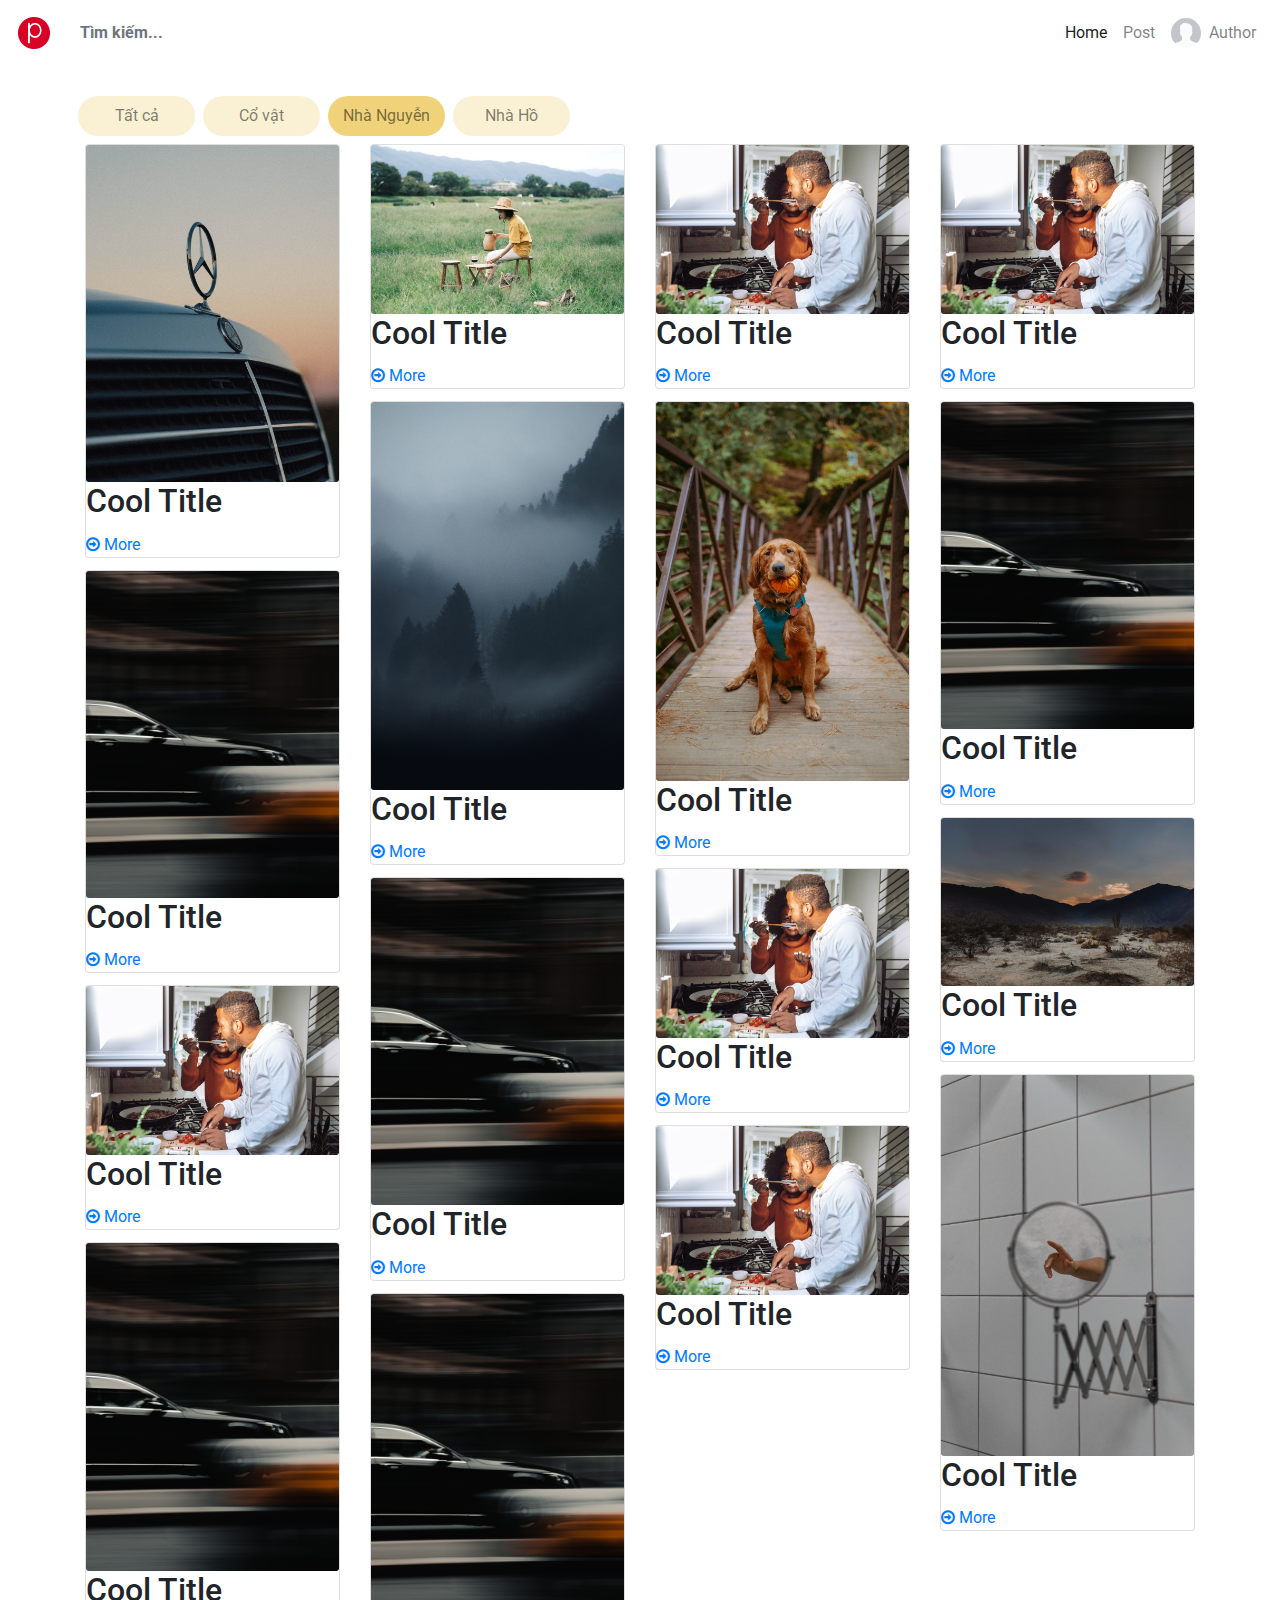
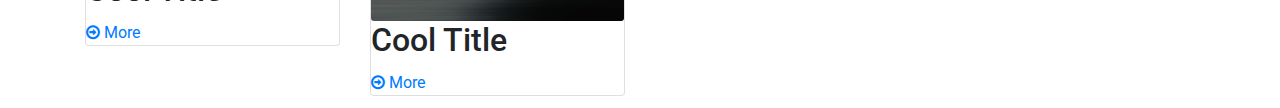
<file: src/index.html>
<!doctype html>
<html lang="en">

<head>
    <title>Bảo tàng</title>
    <!-- Required meta tags -->
    <meta charset="utf-8">
    <meta name="viewport" content="width=device-width, initial-scale=1, shrink-to-fit=no">

    <link rel="preconnect" href="https://fonts.googleapis.com">
    <link rel="preconnect" href="https://fonts.gstatic.com" crossorigin>
    <link href="https://fonts.googleapis.com/css2?family=Roboto:wght@300;400;500;700&display=swap" rel="stylesheet">

    <!-- Bootstrap CSS -->
    <link rel="stylesheet" href="https://stackpath.bootstrapcdn.com/bootstrap/4.3.1/css/bootstrap.min.css" integrity="sha384-ggOyR0iXCbMQv3Xipma34MD+dH/1fQ784/j6cY/iJTQUOhcWr7x9JvoRxT2MZw1T" crossorigin="anonymous">
    <link rel="stylesheet" href='https://stackpath.bootstrapcdn.com/font-awesome/4.7.0/css/font-awesome.min.css'>

    <!-- customs -->
    <link rel="stylesheet" href="assets/css/base.css">
    <link rel="stylesheet" href="assets/css/app.css">

</head>

<body>
    <header>
        <nav class="navbar navbar-expand-lg navbar-light bg-white fixed-top">
            <a class="navbar-brand font-weight-bolder mr-3" href="index.html"><img src="assets/image/logo.png"></a>
            <button class="navbar-light navbar-toggler" type="button" data-toggle="collapse" data-target="#navbarsDefault" aria-controls="navbarsDefault" aria-expanded="false" aria-label="Toggle navigation">
                <span class="navbar-toggler-icon"></span>
            </button>

            <div class="collapse navbar-collapse" id="navbarsDefault">
                <ul class="navbar-nav mr-auto align-items-center">
                    <form class="bd-search hidden-sm-down">
                        <input type="text" class="form-control bg-graylight border-0 font-weight-bold" id="search-input" placeholder="Tìm kiếm..." autocomplete="off">
                        <div class="dropdown-menu bd-search-results" id="search-results">
                        </div>
                    </form>
                </ul>
                <ul class="navbar-nav ml-auto align-items-center">
                    <li class="nav-item">
                        <a class="nav-link active" href="index.html">Home</a>
                    </li>
                    <li class="nav-item">
                        <a class="nav-link" href="post.html">Post</a>
                    </li>
                    <li class="nav-item">
                        <a class="nav-link" href="author.html"><img class="rounded-circle mr-2" src="assets/image/av.png" width="30"><span class="align-middle">Author</span></a>
                    </li>
                </ul>
            </div>
        </nav>
    </header>

    <div class="container">

        <div class="main">
            <section>
                <div class="row">
                    <nav class="navbar navbar-expand-lg navbar-light bg-white pl-2 pr-2">
                        <button class="navbar-light navbar-toggler" type="button" data-toggle="collapse" data-target="#navbarsExplore" aria-controls="navbarsDefault" aria-expanded="false" aria-label="Toggle navigation">
                            <span class="navbar-toggler-icon"></span>
                        </button>

                        <div class="collapse navbar-collapse" id="navbarsExplore">
                            <ul class="navbar-nav">
                                <li class="nav-item btn-musesum btn-musesum--primary mr-2">
                                    <a class="nav-link my-auto" href="#">Tất cả</a>
                                </li>
                                <li class="nav-item btn-musesum btn-musesum--primary mr-2">
                                    <a class="nav-link my-auto" href="#">Cổ vật</a>
                                </li>
                                <li class="nav-item btn-musesum btn-musesum--primary-active mr-2">
                                    <a class="nav-link my-auto" href="#">Nhà Nguyễn</a>
                                </li>
                                <li class="nav-item btn-musesum btn-musesum--primary mr-2">
                                    <a class="nav-link mx-auto" href="#">Nhà Hồ</a>
                                </li>
                            </ul>
                        </div>
                    </nav>
                </div>
            </section>

            <section>
                <div class="card-columns d-flex">
                    <div class="row">
                        <div class="col-sm-12 col-md-6 col-lg-3">
                            <div class="card card-pin">
                                <img class="card-img" src="assets/image/image-item-test/item-1.jpg" alt="Card image">
                                <div class="overlay">
                                    <h2 class="card-title title">Cool Title</h2>
                                    <div class="more">
                                        <a href="post.html">
                                            <i class="fa fa-arrow-circle-o-right" aria-hidden="true"></i> More </a>
                                    </div>
                                </div>
                            </div>
                            <div class="card card-pin">
                                <img class="card-img" src="assets/image/image-item-test/item-2.jpg" alt="Card image">
                                <div class="overlay">
                                    <h2 class="card-title title">Cool Title</h2>
                                    <div class="more">
                                        <a href="post.html">
                                            <i class="fa fa-arrow-circle-o-right" aria-hidden="true"></i> More </a>
                                    </div>
                                </div>
                            </div>
                            <div class="card card-pin">
                                <img class="card-img" src="assets/image/image-item-test/item-5.jpg" alt="Card image">
                                <div class="overlay">
                                    <h2 class="card-title title">Cool Title</h2>
                                    <div class="more">
                                        <a href="post.html">
                                            <i class="fa fa-arrow-circle-o-right" aria-hidden="true"></i> More </a>
                                    </div>
                                </div>
                            </div>
                            <div class="card card-pin">
                                <img class="card-img" src="assets/image/image-item-test/item-2.jpg" alt="Card image">
                                <div class="overlay">
                                    <h2 class="card-title title">Cool Title</h2>
                                    <div class="more">
                                        <a href="post.html">
                                            <i class="fa fa-arrow-circle-o-right" aria-hidden="true"></i> More </a>
                                    </div>
                                </div>
                            </div>
                        </div>
                        <div class="col-sm-12 col-md-6 col-lg-3">
                            <div class="card card-pin">
                                <img class="card-img" src="assets/image/image-item-test/item-3.jpg" alt="Card image">
                                <div class="overlay">
                                    <h2 class="card-title title">Cool Title</h2>
                                    <div class="more">
                                        <a href="post.html">
                                            <i class="fa fa-arrow-circle-o-right" aria-hidden="true"></i> More </a>
                                    </div>
                                </div>
                            </div>
                            <div class="card card-pin">
                                <img class="card-img" src="assets/image/image-item-test/item-4.jpg" alt="Card image">
                                <div class="overlay">
                                    <h2 class="card-title title">Cool Title</h2>
                                    <div class="more">
                                        <a href="post.html">
                                            <i class="fa fa-arrow-circle-o-right" aria-hidden="true"></i> More </a>
                                    </div>
                                </div>
                            </div>
                            <div class="card card-pin">
                                <img class="card-img" src="assets/image/image-item-test/item-2.jpg" alt="Card image">
                                <div class="overlay">
                                    <h2 class="card-title title">Cool Title</h2>
                                    <div class="more">
                                        <a href="post.html">
                                            <i class="fa fa-arrow-circle-o-right" aria-hidden="true"></i> More </a>
                                    </div>
                                </div>
                            </div>
                            <div class="card card-pin">
                                <img class="card-img" src="assets/image/image-item-test/item-2.jpg" alt="Card image">
                                <div class="overlay">
                                    <h2 class="card-title title">Cool Title</h2>
                                    <div class="more">
                                        <a href="post.html">
                                            <i class="fa fa-arrow-circle-o-right" aria-hidden="true"></i> More </a>
                                    </div>
                                </div>
                            </div>
                        </div>

                        <div class="col-sm-12 col-md-6 col-lg-3">
                            <div class="card card-pin">
                                <img class="card-img" src="assets/image/image-item-test/item-5.jpg" alt="Card image">
                                <div class="overlay">
                                    <h2 class="card-title title">Cool Title</h2>
                                    <div class="more">
                                        <a href="post.html">
                                            <i class="fa fa-arrow-circle-o-right" aria-hidden="true"></i> More </a>
                                    </div>
                                </div>
                            </div>
                            <div class="card card-pin">
                                <img class="card-img" src="assets/image/image-item-test/item-6.jpg" alt="Card image">
                                <div class="overlay">
                                    <h2 class="card-title title">Cool Title</h2>
                                    <div class="more">
                                        <a href="post.html">
                                            <i class="fa fa-arrow-circle-o-right" aria-hidden="true"></i> More </a>
                                    </div>
                                </div>
                            </div>
                            <div class="card card-pin">
                                <img class="card-img" src="assets/image/image-item-test/item-5.jpg" alt="Card image">
                                <div class="overlay">
                                    <h2 class="card-title title">Cool Title</h2>
                                    <div class="more">
                                        <a href="post.html">
                                            <i class="fa fa-arrow-circle-o-right" aria-hidden="true"></i> More </a>
                                    </div>
                                </div>
                            </div>
                            <div class="card card-pin">
                                <img class="card-img" src="assets/image/image-item-test/item-5.jpg" alt="Card image">
                                <div class="overlay">
                                    <h2 class="card-title title">Cool Title</h2>
                                    <div class="more">
                                        <a href="post.html">
                                            <i class="fa fa-arrow-circle-o-right" aria-hidden="true"></i> More </a>
                                    </div>
                                </div>
                            </div>
                        </div>
                        <div class="col-sm-12 col-md-6 col-lg-3">
                            <div class="card card-pin">
                                <img class="card-img" src="assets/image/image-item-test/item-5.jpg" alt="Card image">
                                <div class="overlay">
                                    <h2 class="card-title title">Cool Title</h2>
                                    <div class="more">
                                        <a href="post.html">
                                            <i class="fa fa-arrow-circle-o-right" aria-hidden="true"></i> More </a>
                                    </div>
                                </div>
                            </div>
                            <div class="card card-pin">
                                <img class="card-img" src="assets/image/image-item-test/item-2.jpg" alt="Card image">
                                <div class="overlay">
                                    <h2 class="card-title title">Cool Title</h2>
                                    <div class="more">
                                        <a href="post.html">
                                            <i class="fa fa-arrow-circle-o-right" aria-hidden="true"></i> More </a>
                                    </div>
                                </div>
                            </div>
                            <div class="card card-pin">
                                <img class="card-img" src="assets/image/image-item-test/item-7.jpg" alt="Card image">
                                <div class="overlay">
                                    <h2 class="card-title title">Cool Title</h2>
                                    <div class="more">
                                        <a href="post.html">
                                            <i class="fa fa-arrow-circle-o-right" aria-hidden="true"></i> More </a>
                                    </div>
                                </div>
                            </div>
                            <div class="card card-pin">
                                <img class="card-img" src="assets/image/image-item-test/item-8.jpg" alt="Card image">
                                <div class="overlay">
                                    <h2 class="card-title title">Cool Title</h2>
                                    <div class="more">
                                        <a href="post.html">
                                            <i class="fa fa-arrow-circle-o-right" aria-hidden="true"></i> More </a>
                                    </div>
                                </div>
                            </div>
                        </div>

                    </div>
                </div>
            </section>
        </div>
    </div>

    <!-- Optional JavaScript -->
    <!-- jQuery first, then Popper.js, then Bootstrap JS -->
    <script src="https://code.jquery.com/jquery-3.3.1.slim.min.js" integrity="sha384-q8i/X+965DzO0rT7abK41JStQIAqVgRVzpbzo5smXKp4YfRvH+8abtTE1Pi6jizo" crossorigin="anonymous"></script>
    <script src="https://cdnjs.cloudflare.com/ajax/libs/popper.js/1.14.7/umd/popper.min.js" integrity="sha384-UO2eT0CpHqdSJQ6hJty5KVphtPhzWj9WO1clHTMGa3JDZwrnQq4sF86dIHNDz0W1" crossorigin="anonymous"></script>
    <script src="https://stackpath.bootstrapcdn.com/bootstrap/4.3.1/js/bootstrap.min.js" integrity="sha384-JjSmVgyd0p3pXB1rRibZUAYoIIy6OrQ6VrjIEaFf/nJGzIxFDsf4x0xIM+B07jRM" crossorigin="anonymous"></script>
</body>

</html>
</file>
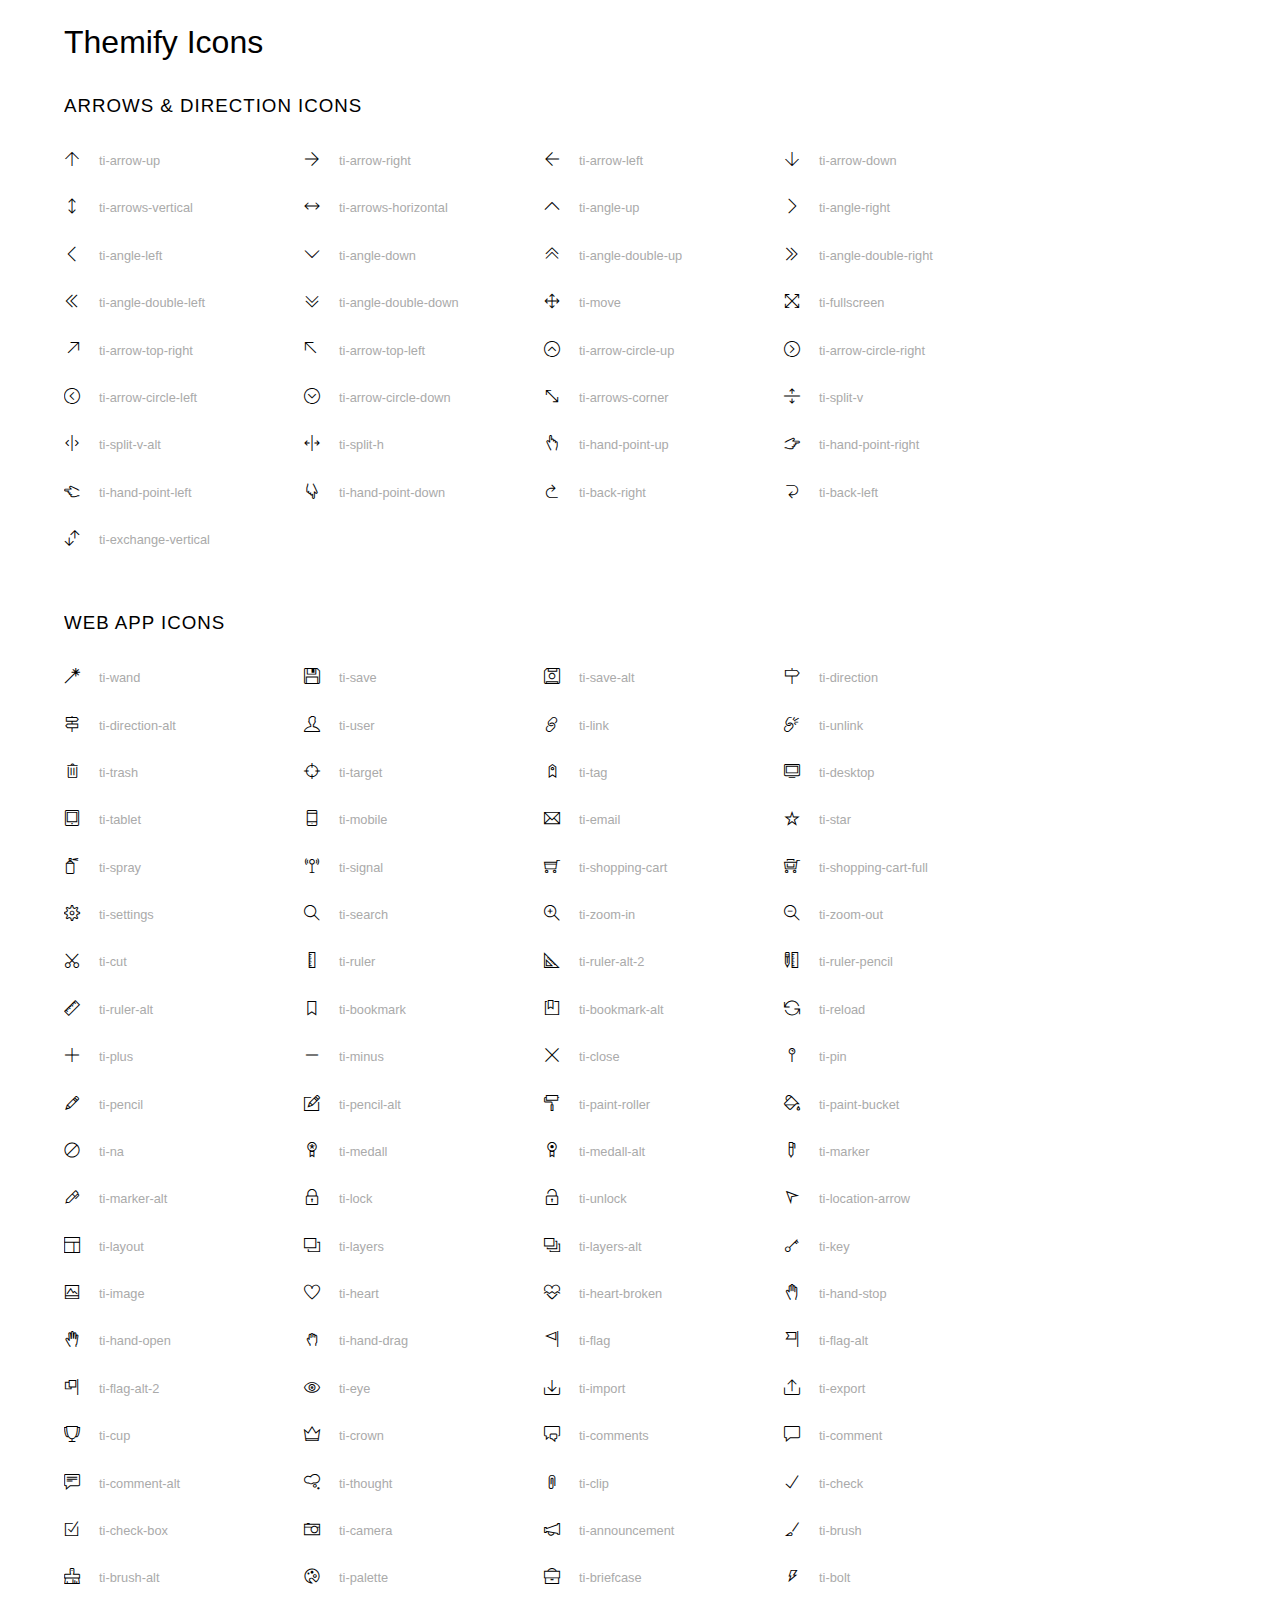
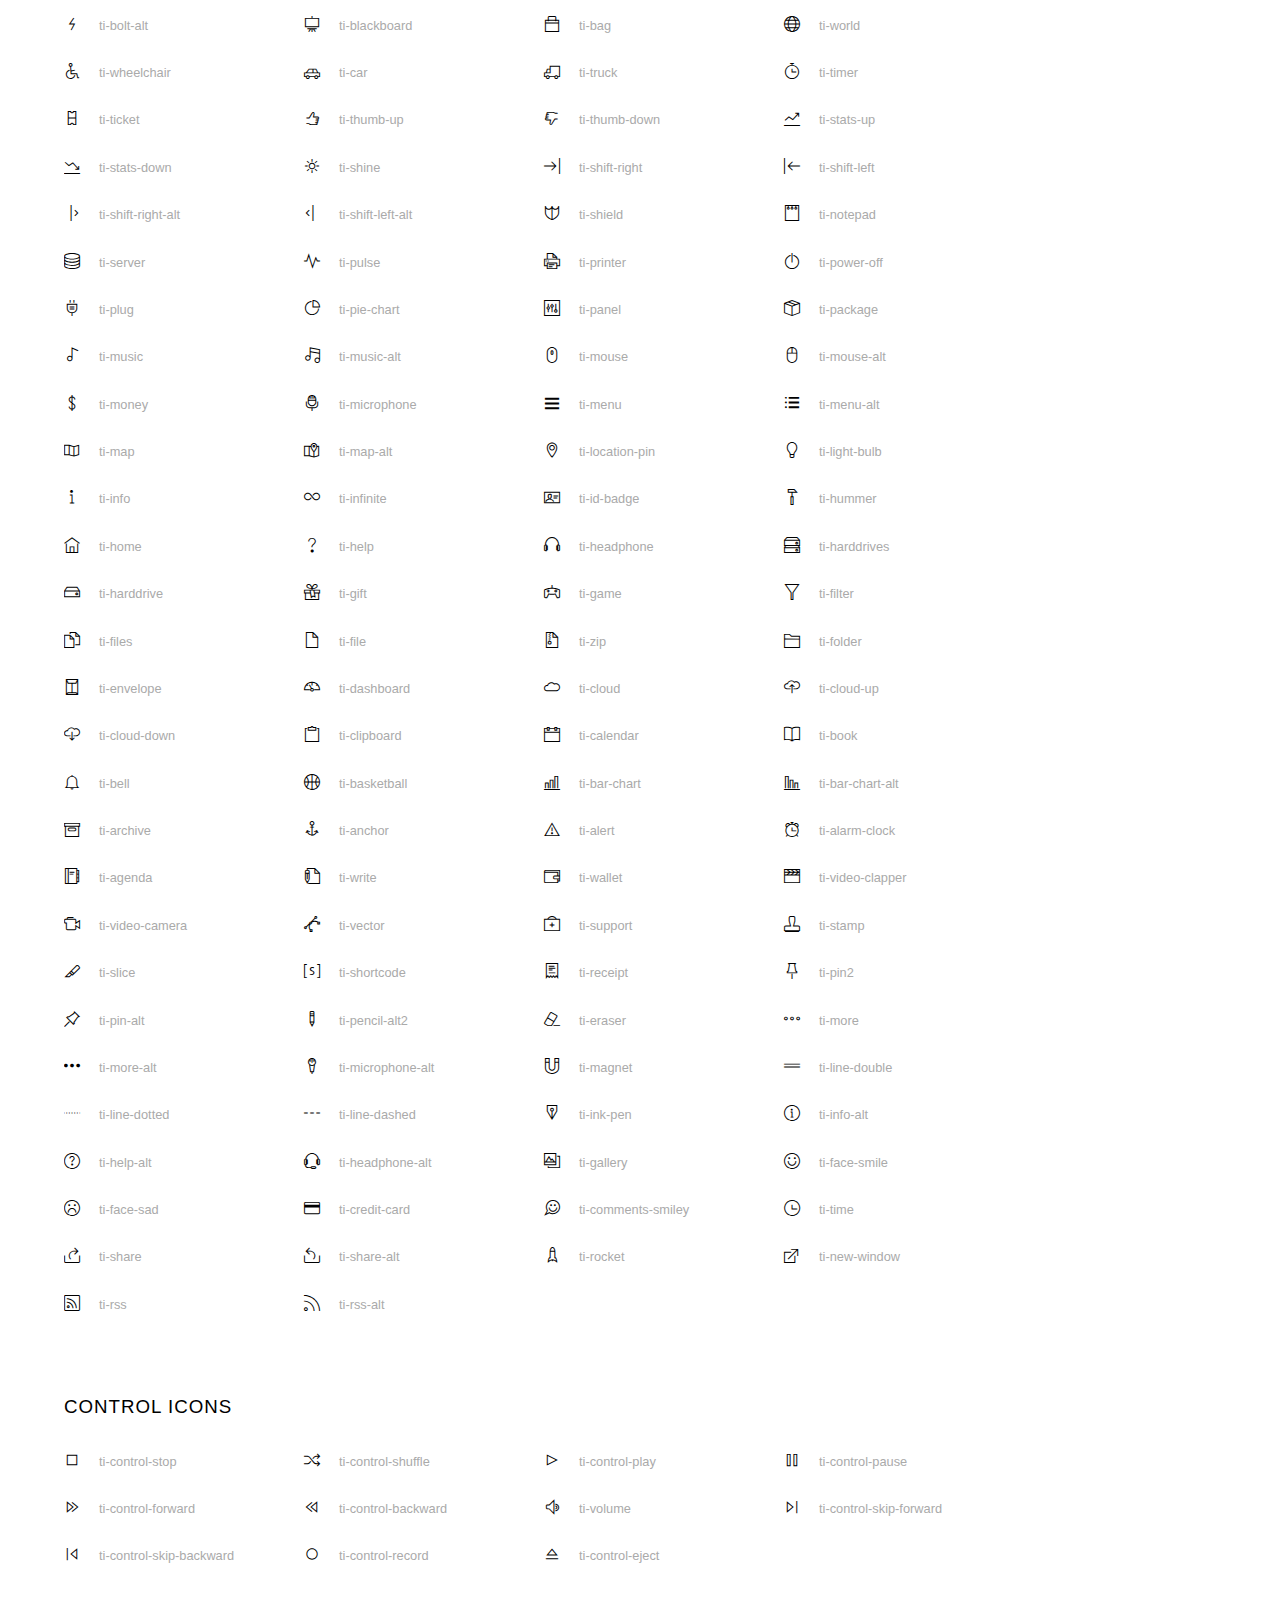
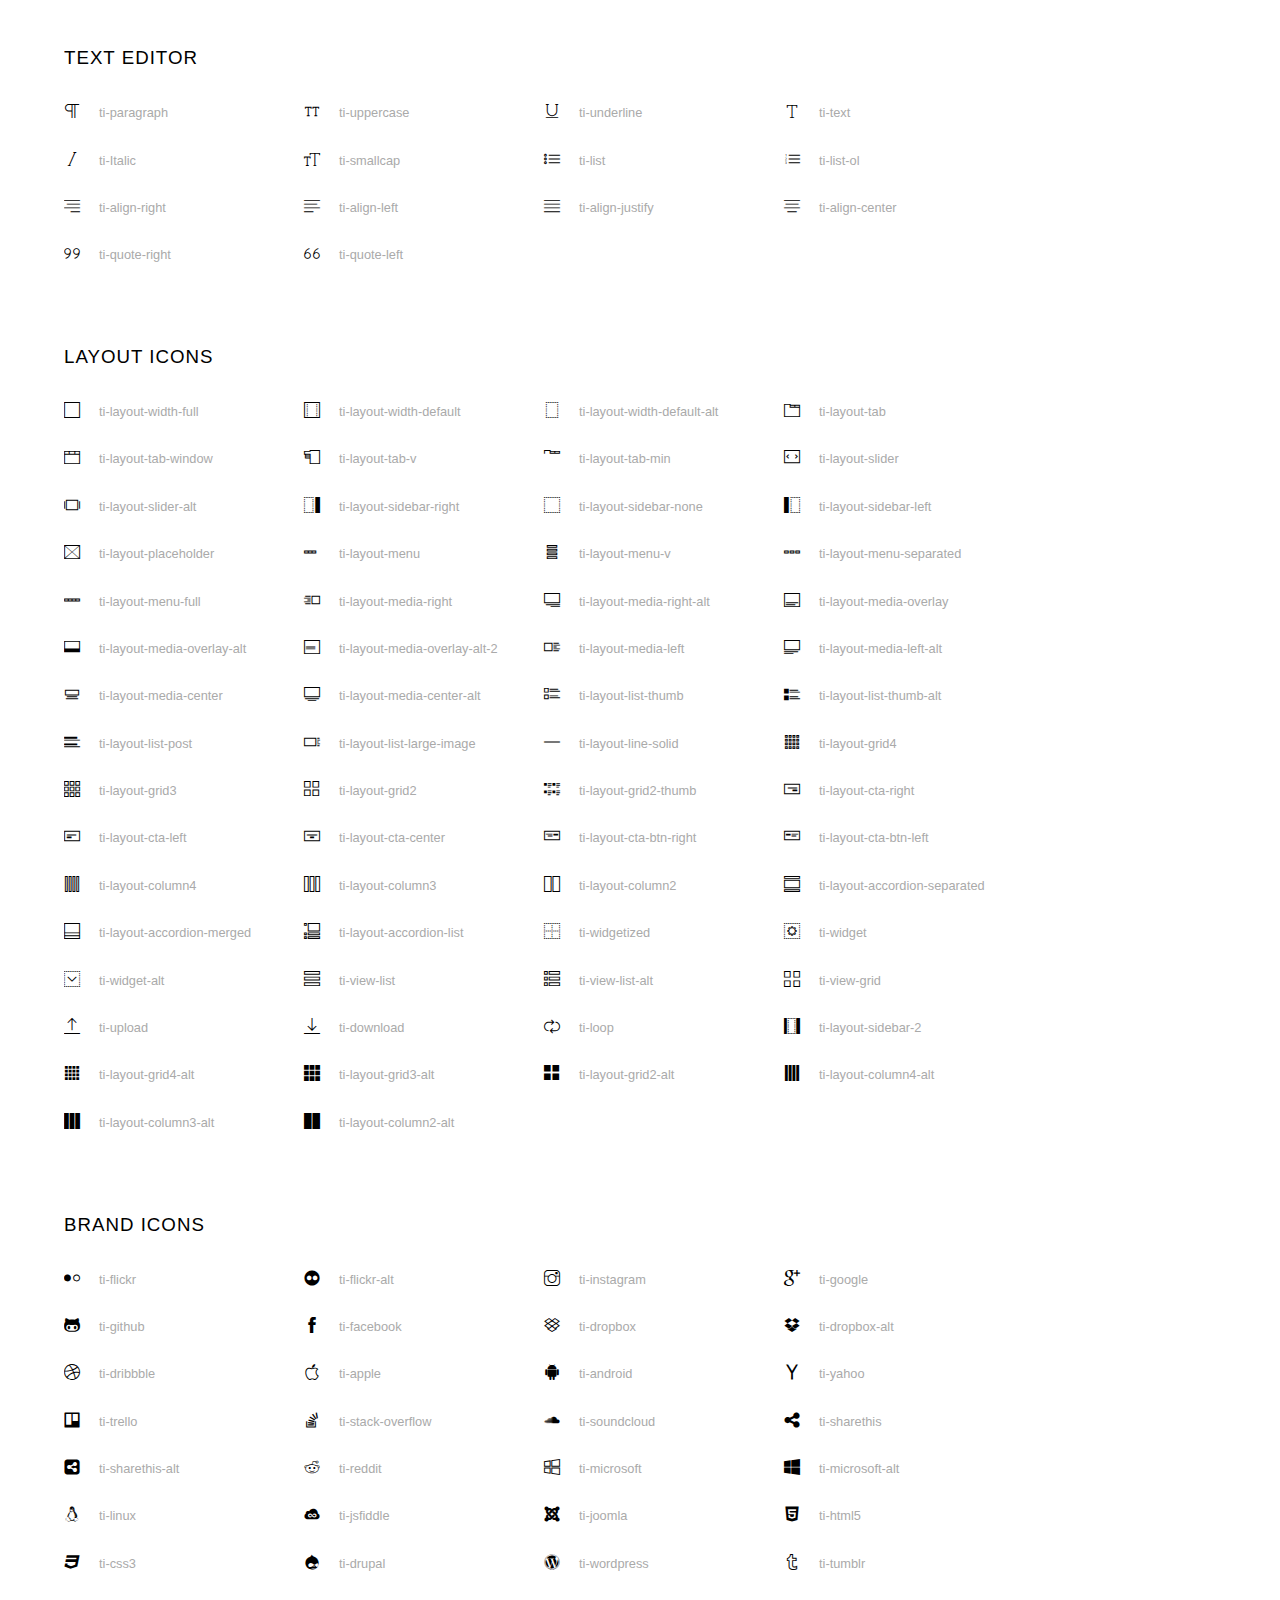
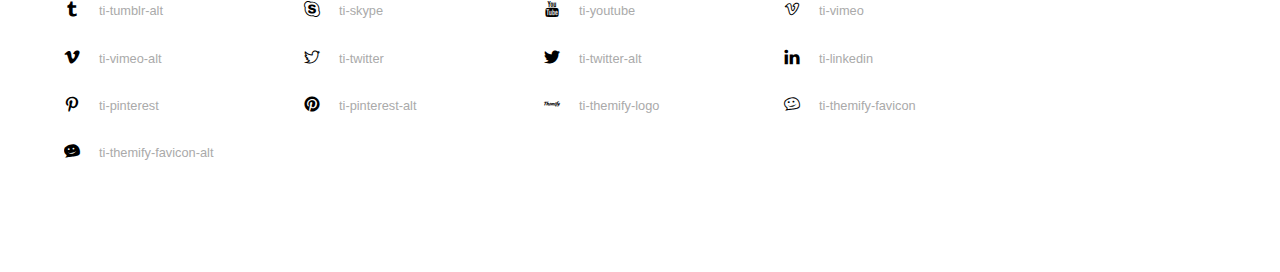
<file: docs/assets/css/themify/index.html>
<!doctype html>
<html>
<head>
	<meta charset="utf-8">
	<title>Themify Icon Font</title>
	<meta name="viewport" content="width=device-width">
	<link rel="stylesheet" href="demo-files/demo.css">
	<link rel="stylesheet" href="themify-icons.css">
	<!--[if lt IE 8]><!-->
	<link rel="stylesheet" href="ie7/ie7.css">
	<!--<![endif]-->
</head>
<body>
	<h1>Themify Icons</h1>

	<div class="icon-section">

		<div class="icon-section">
			<h3>Arrows &amp; Direction Icons </h3>

			<div class="icon-container">
				<span class="ti-arrow-up"></span><span class="icon-name"> ti-arrow-up</span>
			</div>
			<div class="icon-container">
				<span class="ti-arrow-right"></span><span class="icon-name"> ti-arrow-right</span>
			</div>
			<div class="icon-container">
				<span class="ti-arrow-left"></span><span class="icon-name"> ti-arrow-left</span>
			</div>
			<div class="icon-container">
				<span class="ti-arrow-down"></span><span class="icon-name"> ti-arrow-down</span>
			</div>
			<div class="icon-container">
				<span class="ti-arrows-vertical"></span><span class="icon-name"> ti-arrows-vertical</span>
			</div>
			<div class="icon-container">
				<span class="ti-arrows-horizontal"></span><span class="icon-name"> ti-arrows-horizontal</span>
			</div>
			<div class="icon-container">
				<span class="ti-angle-up"></span><span class="icon-name"> ti-angle-up</span>
			</div>
			<div class="icon-container">
				<span class="ti-angle-right"></span><span class="icon-name"> ti-angle-right</span>
			</div>
			<div class="icon-container">
				<span class="ti-angle-left"></span><span class="icon-name"> ti-angle-left</span>
			</div>
			<div class="icon-container">
				<span class="ti-angle-down"></span><span class="icon-name"> ti-angle-down</span>
			</div>	
			<div class="icon-container">
				<span class="ti-angle-double-up"></span><span class="icon-name"> ti-angle-double-up</span>
			</div>
			<div class="icon-container">
				<span class="ti-angle-double-right"></span><span class="icon-name"> ti-angle-double-right</span>
			</div>
			<div class="icon-container">
				<span class="ti-angle-double-left"></span><span class="icon-name"> ti-angle-double-left</span>
			</div>
			<div class="icon-container">
				<span class="ti-angle-double-down"></span><span class="icon-name"> ti-angle-double-down</span>
			</div>					
			<div class="icon-container">
				<span class="ti-move"></span><span class="icon-name"> ti-move</span>
			</div>
			<div class="icon-container">
				<span class="ti-fullscreen"></span><span class="icon-name"> ti-fullscreen</span>
			</div>
			<div class="icon-container">
				<span class="ti-arrow-top-right"></span><span class="icon-name"> ti-arrow-top-right</span>
			</div>
			<div class="icon-container">
				<span class="ti-arrow-top-left"></span><span class="icon-name"> ti-arrow-top-left</span>
			</div>
			<div class="icon-container">
				<span class="ti-arrow-circle-up"></span><span class="icon-name"> ti-arrow-circle-up</span>
			</div>
			<div class="icon-container">
				<span class="ti-arrow-circle-right"></span><span class="icon-name"> ti-arrow-circle-right</span>
			</div>
			<div class="icon-container">
				<span class="ti-arrow-circle-left"></span><span class="icon-name"> ti-arrow-circle-left</span>
			</div>
			<div class="icon-container">
				<span class="ti-arrow-circle-down"></span><span class="icon-name"> ti-arrow-circle-down</span>
			</div>
			<div class="icon-container">
				<span class="ti-arrows-corner"></span><span class="icon-name"> ti-arrows-corner</span>
			</div>
			<div class="icon-container">
				<span class="ti-split-v"></span><span class="icon-name"> ti-split-v</span>
			</div>

			<div class="icon-container">
				<span class="ti-split-v-alt"></span><span class="icon-name"> ti-split-v-alt</span>
			</div>
			<div class="icon-container">
				<span class="ti-split-h"></span><span class="icon-name"> ti-split-h</span>
			</div>
			<div class="icon-container">
				<span class="ti-hand-point-up"></span><span class="icon-name"> ti-hand-point-up</span>
			</div>
			<div class="icon-container">
				<span class="ti-hand-point-right"></span><span class="icon-name"> ti-hand-point-right</span>
			</div>
			<div class="icon-container">
				<span class="ti-hand-point-left"></span><span class="icon-name"> ti-hand-point-left</span>
			</div>
			<div class="icon-container">
				<span class="ti-hand-point-down"></span><span class="icon-name"> ti-hand-point-down</span>
			</div>
			<div class="icon-container">
				<span class="ti-back-right"></span><span class="icon-name"> ti-back-right</span>
			</div>
			<div class="icon-container">
				<span class="ti-back-left"></span><span class="icon-name"> ti-back-left</span>
			</div>
			<div class="icon-container">
				<span class="ti-exchange-vertical"></span><span class="icon-name"> ti-exchange-vertical</span>
			</div>

		</div> <!-- Arrows Icons -->



		<h3>Web App Icons</h3>
		
		<div class="icon-section">

			<div class="icon-container">
				<span class="ti-wand"></span><span class="icon-name"> ti-wand</span>
			</div>
			<div class="icon-container">
				<span class="ti-save"></span><span class="icon-name"> ti-save</span>
			</div>
			<div class="icon-container">
				<span class="ti-save-alt"></span><span class="icon-name"> ti-save-alt</span>
			</div>

			<div class="icon-container">
				<span class="ti-direction"></span><span class="icon-name"> ti-direction</span>
			</div>
			<div class="icon-container">
				<span class="ti-direction-alt"></span><span class="icon-name"> ti-direction-alt</span>
			</div>
			<div class="icon-container">
				<span class="ti-user"></span><span class="icon-name"> ti-user</span>
			</div>
			<div class="icon-container">
				<span class="ti-link"></span><span class="icon-name"> ti-link</span>
			</div>
			<div class="icon-container">
				<span class="ti-unlink"></span><span class="icon-name"> ti-unlink</span>
			</div>
			<div class="icon-container">
				<span class="ti-trash"></span><span class="icon-name"> ti-trash</span>
			</div>
			<div class="icon-container">
				<span class="ti-target"></span><span class="icon-name"> ti-target</span>
			</div>
			<div class="icon-container">
				<span class="ti-tag"></span><span class="icon-name"> ti-tag</span>
			</div>
			<div class="icon-container">
				<span class="ti-desktop"></span><span class="icon-name"> ti-desktop</span>
			</div>
			<div class="icon-container">
				<span class="ti-tablet"></span><span class="icon-name"> ti-tablet</span>
			</div>
			<div class="icon-container">
				<span class="ti-mobile"></span><span class="icon-name"> ti-mobile</span>
			</div>
			<div class="icon-container">
				<span class="ti-email"></span><span class="icon-name"> ti-email</span>
			</div>	
			<div class="icon-container">
				<span class="ti-star"></span><span class="icon-name"> ti-star</span>
			</div>
			<div class="icon-container">
				<span class="ti-spray"></span><span class="icon-name"> ti-spray</span>
			</div>
			<div class="icon-container">
				<span class="ti-signal"></span><span class="icon-name"> ti-signal</span>
			</div>
			<div class="icon-container">
				<span class="ti-shopping-cart"></span><span class="icon-name"> ti-shopping-cart</span>
			</div>
			<div class="icon-container">
				<span class="ti-shopping-cart-full"></span><span class="icon-name"> ti-shopping-cart-full</span>
			</div>
			<div class="icon-container">
				<span class="ti-settings"></span><span class="icon-name"> ti-settings</span>
			</div>
			<div class="icon-container">
				<span class="ti-search"></span><span class="icon-name"> ti-search</span>
			</div>
			<div class="icon-container">
				<span class="ti-zoom-in"></span><span class="icon-name"> ti-zoom-in</span>
			</div>
			<div class="icon-container">
				<span class="ti-zoom-out"></span><span class="icon-name"> ti-zoom-out</span>
			</div>
			<div class="icon-container">
				<span class="ti-cut"></span><span class="icon-name"> ti-cut</span>
			</div>
			<div class="icon-container">
				<span class="ti-ruler"></span><span class="icon-name"> ti-ruler</span>
			</div>
			<div class="icon-container">
				<span class="ti-ruler-alt-2"></span><span class="icon-name"> ti-ruler-alt-2</span>
			</div>			
			<div class="icon-container">
				<span class="ti-ruler-pencil"></span><span class="icon-name"> ti-ruler-pencil</span>
			</div>
			<div class="icon-container">
				<span class="ti-ruler-alt"></span><span class="icon-name"> ti-ruler-alt</span>
			</div>
			<div class="icon-container">
				<span class="ti-bookmark"></span><span class="icon-name"> ti-bookmark</span>
			</div>
			<div class="icon-container">
				<span class="ti-bookmark-alt"></span><span class="icon-name"> ti-bookmark-alt</span>
			</div>
			<div class="icon-container">
				<span class="ti-reload"></span><span class="icon-name"> ti-reload</span>
			</div>
			<div class="icon-container">
				<span class="ti-plus"></span><span class="icon-name"> ti-plus</span>
			</div>
			<div class="icon-container">
				<span class="ti-minus"></span><span class="icon-name"> ti-minus</span>
			</div>
			<div class="icon-container">
				<span class="ti-close"></span><span class="icon-name"> ti-close</span>
			</div>			
			<div class="icon-container">
				<span class="ti-pin"></span><span class="icon-name"> ti-pin</span>
			</div>
			<div class="icon-container">
				<span class="ti-pencil"></span><span class="icon-name"> ti-pencil</span>
			</div>
					
		  	<div class="icon-container">
				<span class="ti-pencil-alt"></span><span class="icon-name"> ti-pencil-alt</span>
			</div>
			<div class="icon-container">
				<span class="ti-paint-roller"></span><span class="icon-name"> ti-paint-roller</span>
			</div>
			<div class="icon-container">
				<span class="ti-paint-bucket"></span><span class="icon-name"> ti-paint-bucket</span>
			</div>
			<div class="icon-container">
				<span class="ti-na"></span><span class="icon-name"> ti-na</span>
			</div>
			<div class="icon-container">
				<span class="ti-medall"></span><span class="icon-name"> ti-medall</span>
			</div>
			<div class="icon-container">
				<span class="ti-medall-alt"></span><span class="icon-name"> ti-medall-alt</span>
			</div>
			<div class="icon-container">
				<span class="ti-marker"></span><span class="icon-name"> ti-marker</span>
			</div>
			<div class="icon-container">
				<span class="ti-marker-alt"></span><span class="icon-name"> ti-marker-alt</span>
			</div>

			<div class="icon-container">
				<span class="ti-lock"></span><span class="icon-name"> ti-lock</span>
			</div>
			<div class="icon-container">
				<span class="ti-unlock"></span><span class="icon-name"> ti-unlock</span>
			</div>
			<div class="icon-container">
				<span class="ti-location-arrow"></span><span class="icon-name"> ti-location-arrow</span>
			</div>
			<div class="icon-container">
				<span class="ti-layout"></span><span class="icon-name"> ti-layout</span>
			</div>
			<div class="icon-container">
				<span class="ti-layers"></span><span class="icon-name"> ti-layers</span>
			</div>
			<div class="icon-container">
				<span class="ti-layers-alt"></span><span class="icon-name"> ti-layers-alt</span>
			</div>
			<div class="icon-container">
				<span class="ti-key"></span><span class="icon-name"> ti-key</span>
			</div>
			<div class="icon-container">
				<span class="ti-image"></span><span class="icon-name"> ti-image</span>
			</div>
			<div class="icon-container">
				<span class="ti-heart"></span><span class="icon-name"> ti-heart</span>
			</div>
			<div class="icon-container">
				<span class="ti-heart-broken"></span><span class="icon-name"> ti-heart-broken</span>
			</div>
			<div class="icon-container">
				<span class="ti-hand-stop"></span><span class="icon-name"> ti-hand-stop</span>
			</div>
			<div class="icon-container">
				<span class="ti-hand-open"></span><span class="icon-name"> ti-hand-open</span>
			</div>
			<div class="icon-container">
				<span class="ti-hand-drag"></span><span class="icon-name"> ti-hand-drag</span>
			</div>
			<div class="icon-container">
				<span class="ti-flag"></span><span class="icon-name"> ti-flag</span>
			</div>
			<div class="icon-container">
				<span class="ti-flag-alt"></span><span class="icon-name"> ti-flag-alt</span>
			</div>
			<div class="icon-container">
				<span class="ti-flag-alt-2"></span><span class="icon-name"> ti-flag-alt-2</span>
			</div>
			<div class="icon-container">
				<span class="ti-eye"></span><span class="icon-name"> ti-eye</span>
			</div>
			<div class="icon-container">
				<span class="ti-import"></span><span class="icon-name"> ti-import</span>
			</div>			
			<div class="icon-container">
				<span class="ti-export"></span><span class="icon-name"> ti-export</span>
			</div>
			<div class="icon-container">
				<span class="ti-cup"></span><span class="icon-name"> ti-cup</span>
			</div>
			<div class="icon-container">
				<span class="ti-crown"></span><span class="icon-name"> ti-crown</span>
			</div>
			<div class="icon-container">
				<span class="ti-comments"></span><span class="icon-name"> ti-comments</span>
			</div>
			<div class="icon-container">
				<span class="ti-comment"></span><span class="icon-name"> ti-comment</span>
			</div>
			<div class="icon-container">
				<span class="ti-comment-alt"></span><span class="icon-name"> ti-comment-alt</span>
			</div>
			<div class="icon-container">
				<span class="ti-thought"></span><span class="icon-name"> ti-thought</span>
			</div>			
			<div class="icon-container">
				<span class="ti-clip"></span><span class="icon-name"> ti-clip</span>
			</div>

			<div class="icon-container">
				<span class="ti-check"></span><span class="icon-name"> ti-check</span>
			</div>
			<div class="icon-container">
				<span class="ti-check-box"></span><span class="icon-name"> ti-check-box</span>
			</div>
			<div class="icon-container">
				<span class="ti-camera"></span><span class="icon-name"> ti-camera</span>
			</div>
			<div class="icon-container">
				<span class="ti-announcement"></span><span class="icon-name"> ti-announcement</span>
			</div>
			<div class="icon-container">
				<span class="ti-brush"></span><span class="icon-name"> ti-brush</span>
			</div>
			<div class="icon-container">
				<span class="ti-brush-alt"></span><span class="icon-name"> ti-brush-alt</span>
			</div>
			<div class="icon-container">
				<span class="ti-palette"></span><span class="icon-name"> ti-palette</span>
			</div>			
			<div class="icon-container">
				<span class="ti-briefcase"></span><span class="icon-name"> ti-briefcase</span>
			</div>
			<div class="icon-container">
				<span class="ti-bolt"></span><span class="icon-name"> ti-bolt</span>
			</div>
			<div class="icon-container">
				<span class="ti-bolt-alt"></span><span class="icon-name"> ti-bolt-alt</span>
			</div>
			<div class="icon-container">
				<span class="ti-blackboard"></span><span class="icon-name"> ti-blackboard</span>
			</div>
			<div class="icon-container">
				<span class="ti-bag"></span><span class="icon-name"> ti-bag</span>
			</div>
			<div class="icon-container">
				<span class="ti-world"></span><span class="icon-name"> ti-world</span>
			</div>
			<div class="icon-container">
				<span class="ti-wheelchair"></span><span class="icon-name"> ti-wheelchair</span>
			</div>
			<div class="icon-container">
				<span class="ti-car"></span><span class="icon-name"> ti-car</span>
			</div>
			<div class="icon-container">
				<span class="ti-truck"></span><span class="icon-name"> ti-truck</span>
			</div>
			<div class="icon-container">
				<span class="ti-timer"></span><span class="icon-name"> ti-timer</span>
			</div>
			<div class="icon-container">
				<span class="ti-ticket"></span><span class="icon-name"> ti-ticket</span>
			</div>
			<div class="icon-container">
				<span class="ti-thumb-up"></span><span class="icon-name"> ti-thumb-up</span>
			</div>
			<div class="icon-container">
				<span class="ti-thumb-down"></span><span class="icon-name"> ti-thumb-down</span>
			</div>

			<div class="icon-container">
				<span class="ti-stats-up"></span><span class="icon-name"> ti-stats-up</span>
			</div>
			<div class="icon-container">
				<span class="ti-stats-down"></span><span class="icon-name"> ti-stats-down</span>
			</div>
			<div class="icon-container">
				<span class="ti-shine"></span><span class="icon-name"> ti-shine</span>
			</div>
			<div class="icon-container">
				<span class="ti-shift-right"></span><span class="icon-name"> ti-shift-right</span>
			</div>
			<div class="icon-container">
				<span class="ti-shift-left"></span><span class="icon-name"> ti-shift-left</span>
			</div>

			<div class="icon-container">
				<span class="ti-shift-right-alt"></span><span class="icon-name"> ti-shift-right-alt</span>
			</div>
			<div class="icon-container">
				<span class="ti-shift-left-alt"></span><span class="icon-name"> ti-shift-left-alt</span>
			</div>
			<div class="icon-container">
				<span class="ti-shield"></span><span class="icon-name"> ti-shield</span>
			</div>
			<div class="icon-container">
				<span class="ti-notepad"></span><span class="icon-name"> ti-notepad</span>
			</div>
			<div class="icon-container">
				<span class="ti-server"></span><span class="icon-name"> ti-server</span>
			</div>

			<div class="icon-container">
				<span class="ti-pulse"></span><span class="icon-name"> ti-pulse</span>
			</div>
			<div class="icon-container">
				<span class="ti-printer"></span><span class="icon-name"> ti-printer</span>
			</div>
			<div class="icon-container">
				<span class="ti-power-off"></span><span class="icon-name"> ti-power-off</span>
			</div>
			<div class="icon-container">
				<span class="ti-plug"></span><span class="icon-name"> ti-plug</span>
			</div>
			<div class="icon-container">
				<span class="ti-pie-chart"></span><span class="icon-name"> ti-pie-chart</span>
			</div>

			<div class="icon-container">
				<span class="ti-panel"></span><span class="icon-name"> ti-panel</span>
			</div>
			<div class="icon-container">
				<span class="ti-package"></span><span class="icon-name"> ti-package</span>
			</div>
			<div class="icon-container">
				<span class="ti-music"></span><span class="icon-name"> ti-music</span>
			</div>
			<div class="icon-container">
				<span class="ti-music-alt"></span><span class="icon-name"> ti-music-alt</span>
			</div>
			<div class="icon-container">
				<span class="ti-mouse"></span><span class="icon-name"> ti-mouse</span>
			</div>
			<div class="icon-container">
				<span class="ti-mouse-alt"></span><span class="icon-name"> ti-mouse-alt</span>
			</div>
			<div class="icon-container">
				<span class="ti-money"></span><span class="icon-name"> ti-money</span>
			</div>
			<div class="icon-container">
				<span class="ti-microphone"></span><span class="icon-name"> ti-microphone</span>
			</div>
			<div class="icon-container">
				<span class="ti-menu"></span><span class="icon-name"> ti-menu</span>
			</div>
			<div class="icon-container">
				<span class="ti-menu-alt"></span><span class="icon-name"> ti-menu-alt</span>
			</div>
			<div class="icon-container">
				<span class="ti-map"></span><span class="icon-name"> ti-map</span>
			</div>
			<div class="icon-container">
				<span class="ti-map-alt"></span><span class="icon-name"> ti-map-alt</span>
			</div>

			<div class="icon-container">
				<span class="ti-location-pin"></span><span class="icon-name"> ti-location-pin</span>
			</div>

			<div class="icon-container">
				<span class="ti-light-bulb"></span><span class="icon-name"> ti-light-bulb</span>
			</div>
			<div class="icon-container">
				<span class="ti-info"></span><span class="icon-name"> ti-info</span>
			</div>
			<div class="icon-container">
				<span class="ti-infinite"></span><span class="icon-name"> ti-infinite</span>
			</div>
			<div class="icon-container">
				<span class="ti-id-badge"></span><span class="icon-name"> ti-id-badge</span>
			</div>
			<div class="icon-container">
				<span class="ti-hummer"></span><span class="icon-name"> ti-hummer</span>
			</div>
			<div class="icon-container">
				<span class="ti-home"></span><span class="icon-name"> ti-home</span>
			</div>
			<div class="icon-container">
				<span class="ti-help"></span><span class="icon-name"> ti-help</span>
			</div>
			<div class="icon-container">
				<span class="ti-headphone"></span><span class="icon-name"> ti-headphone</span>
			</div>
			<div class="icon-container">
				<span class="ti-harddrives"></span><span class="icon-name"> ti-harddrives</span>
			</div>
			<div class="icon-container">
				<span class="ti-harddrive"></span><span class="icon-name"> ti-harddrive</span>
			</div>
			<div class="icon-container">
				<span class="ti-gift"></span><span class="icon-name"> ti-gift</span>
			</div>
			<div class="icon-container">
				<span class="ti-game"></span><span class="icon-name"> ti-game</span>
			</div>
			<div class="icon-container">
				<span class="ti-filter"></span><span class="icon-name"> ti-filter</span>
			</div>
			<div class="icon-container">
				<span class="ti-files"></span><span class="icon-name"> ti-files</span>
			</div>
			<div class="icon-container">
				<span class="ti-file"></span><span class="icon-name"> ti-file</span>
			</div>
			<div class="icon-container">
				<span class="ti-zip"></span><span class="icon-name"> ti-zip</span>
			</div>
			<div class="icon-container">
				<span class="ti-folder"></span><span class="icon-name"> ti-folder</span>
			</div>			
			<div class="icon-container">
				<span class="ti-envelope"></span><span class="icon-name"> ti-envelope</span>
			</div>


			<div class="icon-container">
				<span class="ti-dashboard"></span><span class="icon-name"> ti-dashboard</span>
			</div>
			<div class="icon-container">
				<span class="ti-cloud"></span><span class="icon-name"> ti-cloud</span>
			</div>
			<div class="icon-container">
				<span class="ti-cloud-up"></span><span class="icon-name"> ti-cloud-up</span>
			</div>
			<div class="icon-container">
				<span class="ti-cloud-down"></span><span class="icon-name"> ti-cloud-down</span>
			</div>
			<div class="icon-container">
				<span class="ti-clipboard"></span><span class="icon-name"> ti-clipboard</span>
			</div>
			<div class="icon-container">
				<span class="ti-calendar"></span><span class="icon-name"> ti-calendar</span>
			</div>
			<div class="icon-container">
				<span class="ti-book"></span><span class="icon-name"> ti-book</span>
			</div>
			<div class="icon-container">
				<span class="ti-bell"></span><span class="icon-name"> ti-bell</span>
			</div>
			<div class="icon-container">
				<span class="ti-basketball"></span><span class="icon-name"> ti-basketball</span>
			</div>
			<div class="icon-container">
				<span class="ti-bar-chart"></span><span class="icon-name"> ti-bar-chart</span>
			</div>
			<div class="icon-container">
				<span class="ti-bar-chart-alt"></span><span class="icon-name"> ti-bar-chart-alt</span>
			</div>


			<div class="icon-container">
				<span class="ti-archive"></span><span class="icon-name"> ti-archive</span>
			</div>
			<div class="icon-container">
				<span class="ti-anchor"></span><span class="icon-name"> ti-anchor</span>
			</div>

			<div class="icon-container">
				<span class="ti-alert"></span><span class="icon-name"> ti-alert</span>
			</div>
			<div class="icon-container">
				<span class="ti-alarm-clock"></span><span class="icon-name"> ti-alarm-clock</span>
			</div>
			<div class="icon-container">
				<span class="ti-agenda"></span><span class="icon-name"> ti-agenda</span>
			</div>
			<div class="icon-container">
				<span class="ti-write"></span><span class="icon-name"> ti-write</span>
			</div>

			<div class="icon-container">
				<span class="ti-wallet"></span><span class="icon-name"> ti-wallet</span>
			</div>
			<div class="icon-container">
				<span class="ti-video-clapper"></span><span class="icon-name"> ti-video-clapper</span>
			</div>
			<div class="icon-container">
				<span class="ti-video-camera"></span><span class="icon-name"> ti-video-camera</span>
			</div>
			<div class="icon-container">
				<span class="ti-vector"></span><span class="icon-name"> ti-vector</span>
			</div>

			<div class="icon-container">
				<span class="ti-support"></span><span class="icon-name"> ti-support</span>
			</div>
			<div class="icon-container">
				<span class="ti-stamp"></span><span class="icon-name"> ti-stamp</span>
			</div>
			<div class="icon-container">
				<span class="ti-slice"></span><span class="icon-name"> ti-slice</span>
			</div>
			<div class="icon-container">
				<span class="ti-shortcode"></span><span class="icon-name"> ti-shortcode</span>
			</div>
			<div class="icon-container">
				<span class="ti-receipt"></span><span class="icon-name"> ti-receipt</span>
			</div>
			<div class="icon-container">
				<span class="ti-pin2"></span><span class="icon-name"> ti-pin2</span>
			</div>
			<div class="icon-container">
				<span class="ti-pin-alt"></span><span class="icon-name"> ti-pin-alt</span>
			</div>
			<div class="icon-container">
				<span class="ti-pencil-alt2"></span><span class="icon-name"> ti-pencil-alt2</span>
			</div>
			<div class="icon-container">
				<span class="ti-eraser"></span><span class="icon-name"> ti-eraser</span>
			</div>			
			<div class="icon-container">
				<span class="ti-more"></span><span class="icon-name"> ti-more</span>
			</div>
			<div class="icon-container">
				<span class="ti-more-alt"></span><span class="icon-name"> ti-more-alt</span>
			</div>
			<div class="icon-container">
				<span class="ti-microphone-alt"></span><span class="icon-name"> ti-microphone-alt</span>
			</div>
			<div class="icon-container">
				<span class="ti-magnet"></span><span class="icon-name"> ti-magnet</span>
			</div>
			<div class="icon-container">
				<span class="ti-line-double"></span><span class="icon-name"> ti-line-double</span>
			</div>
			<div class="icon-container">
				<span class="ti-line-dotted"></span><span class="icon-name"> ti-line-dotted</span>
			</div>
			<div class="icon-container">
				<span class="ti-line-dashed"></span><span class="icon-name"> ti-line-dashed</span>
			</div>

			<div class="icon-container">
				<span class="ti-ink-pen"></span><span class="icon-name"> ti-ink-pen</span>
			</div>
			<div class="icon-container">
				<span class="ti-info-alt"></span><span class="icon-name"> ti-info-alt</span>
			</div>
			<div class="icon-container">
				<span class="ti-help-alt"></span><span class="icon-name"> ti-help-alt</span>
			</div>
			<div class="icon-container">
				<span class="ti-headphone-alt"></span><span class="icon-name"> ti-headphone-alt</span>
			</div>

			<div class="icon-container">
				<span class="ti-gallery"></span><span class="icon-name"> ti-gallery</span>
			</div>
			<div class="icon-container">
				<span class="ti-face-smile"></span><span class="icon-name"> ti-face-smile</span>
			</div>
			<div class="icon-container">
				<span class="ti-face-sad"></span><span class="icon-name"> ti-face-sad</span>
			</div>
			<div class="icon-container">
				<span class="ti-credit-card"></span><span class="icon-name"> ti-credit-card</span>
			</div>
			<div class="icon-container">
				<span class="ti-comments-smiley"></span><span class="icon-name"> ti-comments-smiley</span>
			</div>
			<div class="icon-container">
				<span class="ti-time"></span><span class="icon-name"> ti-time</span>
			</div>
			<div class="icon-container">
				<span class="ti-share"></span><span class="icon-name"> ti-share</span>
			</div>
			<div class="icon-container">
				<span class="ti-share-alt"></span><span class="icon-name"> ti-share-alt</span>
			</div>
			<div class="icon-container">
				<span class="ti-rocket"></span><span class="icon-name"> ti-rocket</span>
			</div>

			<div class="icon-container">
				<span class="ti-new-window"></span><span class="icon-name"> ti-new-window</span>
			</div>

			<div class="icon-container">
				<span class="ti-rss"></span><span class="icon-name"> ti-rss</span>
			</div>

			<div class="icon-container">
				<span class="ti-rss-alt"></span><span class="icon-name"> ti-rss-alt</span>
			</div>
			
		</div><!-- Web App Icons -->


		<div class="icon-section">
			<h3>Control Icons</h3>
			<div class="icon-container">
				<span class="ti-control-stop"></span><span class="icon-name"> ti-control-stop</span>
			</div>
			<div class="icon-container">
				<span class="ti-control-shuffle"></span><span class="icon-name"> ti-control-shuffle</span>
			</div>
			<div class="icon-container">
				<span class="ti-control-play"></span><span class="icon-name"> ti-control-play</span>
			</div>
			<div class="icon-container">
				<span class="ti-control-pause"></span><span class="icon-name"> ti-control-pause</span>
			</div>
			<div class="icon-container">
				<span class="ti-control-forward"></span><span class="icon-name"> ti-control-forward</span>
			</div>
			<div class="icon-container">
				<span class="ti-control-backward"></span><span class="icon-name"> ti-control-backward</span>
			</div>	
			<div class="icon-container">
				<span class="ti-volume"></span><span class="icon-name"> ti-volume</span>
			</div>
			<div class="icon-container">
				<span class="ti-control-skip-forward"></span><span class="icon-name"> ti-control-skip-forward</span>
			</div>
			<div class="icon-container">
				<span class="ti-control-skip-backward"></span><span class="icon-name"> ti-control-skip-backward</span>
			</div>
			<div class="icon-container">
				<span class="ti-control-record"></span><span class="icon-name"> ti-control-record</span>
			</div>
			<div class="icon-container">
				<span class="ti-control-eject"></span><span class="icon-name"> ti-control-eject</span>
			</div>			
		</div> <!-- Control Icons -->


		<div class="icon-section">
			<h3>Text Editor</h3>

			<div class="icon-container">
				<span class="ti-paragraph"></span><span class="icon-name"> ti-paragraph</span>
			</div>
			<div class="icon-container">
				<span class="ti-uppercase"></span><span class="icon-name"> ti-uppercase</span>
			</div>

			<div class="icon-container">
				<span class="ti-underline"></span><span class="icon-name"> ti-underline</span>
			</div>
			<div class="icon-container">
				<span class="ti-text"></span><span class="icon-name"> ti-text</span>
			</div>
			<div class="icon-container">
				<span class="ti-Italic"></span><span class="icon-name"> ti-Italic</span>
			</div>
			<div class="icon-container">
				<span class="ti-smallcap"></span><span class="icon-name"> ti-smallcap</span>
			</div>
			<div class="icon-container">
				<span class="ti-list"></span><span class="icon-name"> ti-list</span>
			</div>
			<div class="icon-container">
				<span class="ti-list-ol"></span><span class="icon-name"> ti-list-ol</span>
			</div>
			<div class="icon-container">
				<span class="ti-align-right"></span><span class="icon-name"> ti-align-right</span>
			</div>
			<div class="icon-container">
				<span class="ti-align-left"></span><span class="icon-name"> ti-align-left</span>
			</div>
			<div class="icon-container">
				<span class="ti-align-justify"></span><span class="icon-name"> ti-align-justify</span>
			</div>
			<div class="icon-container">
				<span class="ti-align-center"></span><span class="icon-name"> ti-align-center</span>
			</div>
			<div class="icon-container">
				<span class="ti-quote-right"></span><span class="icon-name"> ti-quote-right</span>
			</div>
			<div class="icon-container">
				<span class="ti-quote-left"></span><span class="icon-name"> ti-quote-left</span>
			</div>

		</div> <!-- Text Editor -->



		<div class="icon-section">
			<h3>Layout Icons</h3>
			<div class="icon-container">
				<span class="ti-layout-width-full"></span><span class="icon-name"> ti-layout-width-full</span>
			</div>
			<div class="icon-container">
				<span class="ti-layout-width-default"></span><span class="icon-name"> ti-layout-width-default</span>
			</div>
			<div class="icon-container">
				<span class="ti-layout-width-default-alt"></span><span class="icon-name"> ti-layout-width-default-alt</span>
			</div>
			<div class="icon-container">
				<span class="ti-layout-tab"></span><span class="icon-name"> ti-layout-tab</span>
			</div>
			<div class="icon-container">
				<span class="ti-layout-tab-window"></span><span class="icon-name"> ti-layout-tab-window</span>
			</div>
			<div class="icon-container">
				<span class="ti-layout-tab-v"></span><span class="icon-name"> ti-layout-tab-v</span>
			</div>
			<div class="icon-container">
				<span class="ti-layout-tab-min"></span><span class="icon-name"> ti-layout-tab-min</span>
			</div>
			<div class="icon-container">
				<span class="ti-layout-slider"></span><span class="icon-name"> ti-layout-slider</span>
			</div>
			<div class="icon-container">
				<span class="ti-layout-slider-alt"></span><span class="icon-name"> ti-layout-slider-alt</span>
			</div>
			<div class="icon-container">
				<span class="ti-layout-sidebar-right"></span><span class="icon-name"> ti-layout-sidebar-right</span>
			</div>
			<div class="icon-container">
				<span class="ti-layout-sidebar-none"></span><span class="icon-name"> ti-layout-sidebar-none</span>
			</div>
			<div class="icon-container">
				<span class="ti-layout-sidebar-left"></span><span class="icon-name"> ti-layout-sidebar-left</span>
			</div>
			<div class="icon-container">
				<span class="ti-layout-placeholder"></span><span class="icon-name"> ti-layout-placeholder</span>
			</div>
			<div class="icon-container">
				<span class="ti-layout-menu"></span><span class="icon-name"> ti-layout-menu</span>
			</div>
			<div class="icon-container">
				<span class="ti-layout-menu-v"></span><span class="icon-name"> ti-layout-menu-v</span>
			</div>
			<div class="icon-container">
				<span class="ti-layout-menu-separated"></span><span class="icon-name"> ti-layout-menu-separated</span>
			</div>
			<div class="icon-container">
				<span class="ti-layout-menu-full"></span><span class="icon-name"> ti-layout-menu-full</span>
			</div>
			<div class="icon-container">
				<span class="ti-layout-media-right"></span><span class="icon-name"> ti-layout-media-right</span>
			</div>
			<div class="icon-container">
				<span class="ti-layout-media-right-alt"></span><span class="icon-name"> ti-layout-media-right-alt</span>
			</div>
			<div class="icon-container">
				<span class="ti-layout-media-overlay"></span><span class="icon-name"> ti-layout-media-overlay</span>
			</div>
			<div class="icon-container">
				<span class="ti-layout-media-overlay-alt"></span><span class="icon-name"> ti-layout-media-overlay-alt</span>
			</div>
			<div class="icon-container">
				<span class="ti-layout-media-overlay-alt-2"></span><span class="icon-name"> ti-layout-media-overlay-alt-2</span>
			</div>
			<div class="icon-container">
				<span class="ti-layout-media-left"></span><span class="icon-name"> ti-layout-media-left</span>
			</div>
			<div class="icon-container">
				<span class="ti-layout-media-left-alt"></span><span class="icon-name"> ti-layout-media-left-alt</span>
			</div>
			<div class="icon-container">
				<span class="ti-layout-media-center"></span><span class="icon-name"> ti-layout-media-center</span>
			</div>
			<div class="icon-container">
				<span class="ti-layout-media-center-alt"></span><span class="icon-name"> ti-layout-media-center-alt</span>
			</div>
			<div class="icon-container">
				<span class="ti-layout-list-thumb"></span><span class="icon-name"> ti-layout-list-thumb</span>
			</div>
			<div class="icon-container">
				<span class="ti-layout-list-thumb-alt"></span><span class="icon-name"> ti-layout-list-thumb-alt</span>
			</div>
			<div class="icon-container">
				<span class="ti-layout-list-post"></span><span class="icon-name"> ti-layout-list-post</span>
			</div>
			<div class="icon-container">
				<span class="ti-layout-list-large-image"></span><span class="icon-name"> ti-layout-list-large-image</span>
			</div>
			<div class="icon-container">
				<span class="ti-layout-line-solid"></span><span class="icon-name"> ti-layout-line-solid</span>
			</div>
			<div class="icon-container">
				<span class="ti-layout-grid4"></span><span class="icon-name"> ti-layout-grid4</span>
			</div>
			<div class="icon-container">
				<span class="ti-layout-grid3"></span><span class="icon-name"> ti-layout-grid3</span>
			</div>
			<div class="icon-container">
				<span class="ti-layout-grid2"></span><span class="icon-name"> ti-layout-grid2</span>
			</div>
			<div class="icon-container">
				<span class="ti-layout-grid2-thumb"></span><span class="icon-name"> ti-layout-grid2-thumb</span>
			</div>
			<div class="icon-container">
				<span class="ti-layout-cta-right"></span><span class="icon-name"> ti-layout-cta-right</span>
			</div>
			<div class="icon-container">
				<span class="ti-layout-cta-left"></span><span class="icon-name"> ti-layout-cta-left</span>
			</div>
			<div class="icon-container">
				<span class="ti-layout-cta-center"></span><span class="icon-name"> ti-layout-cta-center</span>
			</div>
			<div class="icon-container">
				<span class="ti-layout-cta-btn-right"></span><span class="icon-name"> ti-layout-cta-btn-right</span>
			</div>
			<div class="icon-container">
				<span class="ti-layout-cta-btn-left"></span><span class="icon-name"> ti-layout-cta-btn-left</span>
			</div>
			<div class="icon-container">
				<span class="ti-layout-column4"></span><span class="icon-name"> ti-layout-column4</span>
			</div>
			<div class="icon-container">
				<span class="ti-layout-column3"></span><span class="icon-name"> ti-layout-column3</span>
			</div>
			<div class="icon-container">
				<span class="ti-layout-column2"></span><span class="icon-name"> ti-layout-column2</span>
			</div>
			<div class="icon-container">
				<span class="ti-layout-accordion-separated"></span><span class="icon-name"> ti-layout-accordion-separated</span>
			</div>
			<div class="icon-container">
				<span class="ti-layout-accordion-merged"></span><span class="icon-name"> ti-layout-accordion-merged</span>
			</div>
			<div class="icon-container">
				<span class="ti-layout-accordion-list"></span><span class="icon-name"> ti-layout-accordion-list</span>
			</div>
			<div class="icon-container">
				<span class="ti-widgetized"></span><span class="icon-name"> ti-widgetized</span>
			</div>
			<div class="icon-container">
				<span class="ti-widget"></span><span class="icon-name"> ti-widget</span>
			</div>
			<div class="icon-container">
				<span class="ti-widget-alt"></span><span class="icon-name"> ti-widget-alt</span>
			</div>
			<div class="icon-container">
				<span class="ti-view-list"></span><span class="icon-name"> ti-view-list</span>
			</div>
			<div class="icon-container">
				<span class="ti-view-list-alt"></span><span class="icon-name"> ti-view-list-alt</span>
			</div>
			<div class="icon-container">
				<span class="ti-view-grid"></span><span class="icon-name"> ti-view-grid</span>
			</div>
			<div class="icon-container">
				<span class="ti-upload"></span><span class="icon-name"> ti-upload</span>
			</div>
			<div class="icon-container">
				<span class="ti-download"></span><span class="icon-name"> ti-download</span>
			</div>	
			<div class="icon-container">
				<span class="ti-loop"></span><span class="icon-name"> ti-loop</span>
			</div>
			<div class="icon-container">
				<span class="ti-layout-sidebar-2"></span><span class="icon-name"> ti-layout-sidebar-2</span>
			</div>
			<div class="icon-container">
				<span class="ti-layout-grid4-alt"></span><span class="icon-name"> ti-layout-grid4-alt</span>
			</div>
			<div class="icon-container">
				<span class="ti-layout-grid3-alt"></span><span class="icon-name"> ti-layout-grid3-alt</span>
			</div>
			<div class="icon-container">
				<span class="ti-layout-grid2-alt"></span><span class="icon-name"> ti-layout-grid2-alt</span>
			</div>
			<div class="icon-container">
				<span class="ti-layout-column4-alt"></span><span class="icon-name"> ti-layout-column4-alt</span>
			</div>
			<div class="icon-container">
				<span class="ti-layout-column3-alt"></span><span class="icon-name"> ti-layout-column3-alt</span>
			</div>
			<div class="icon-container">
				<span class="ti-layout-column2-alt"></span><span class="icon-name"> ti-layout-column2-alt</span>
			</div>		


		</div> <!-- Layout Icons -->


		<div class="icon-section">
			<h3>Brand Icons</h3>

			<div class="icon-container">
				<span class="ti-flickr"></span><span class="icon-name"> ti-flickr</span>
			</div>
			<div class="icon-container">
				<span class="ti-flickr-alt"></span><span class="icon-name"> ti-flickr-alt</span>
			</div>			
			<div class="icon-container">
				<span class="ti-instagram"></span><span class="icon-name"> ti-instagram</span>
			</div>
			<div class="icon-container">
				<span class="ti-google"></span><span class="icon-name"> ti-google</span>
			</div>
			<div class="icon-container">
				<span class="ti-github"></span><span class="icon-name"> ti-github</span>
			</div>

			<div class="icon-container">
				<span class="ti-facebook"></span><span class="icon-name"> ti-facebook</span>
			</div>
			<div class="icon-container">
				<span class="ti-dropbox"></span><span class="icon-name"> ti-dropbox</span>
			</div>
			<div class="icon-container">
				<span class="ti-dropbox-alt"></span><span class="icon-name"> ti-dropbox-alt</span>
			</div>
			<div class="icon-container">
				<span class="ti-dribbble"></span><span class="icon-name"> ti-dribbble</span>
			</div>
			<div class="icon-container">
				<span class="ti-apple"></span><span class="icon-name"> ti-apple</span>
			</div>
			<div class="icon-container">
				<span class="ti-android"></span><span class="icon-name"> ti-android</span>
			</div>
			<div class="icon-container">
				<span class="ti-yahoo"></span><span class="icon-name"> ti-yahoo</span>
			</div>
			<div class="icon-container">
				<span class="ti-trello"></span><span class="icon-name"> ti-trello</span>
			</div>
			<div class="icon-container">
				<span class="ti-stack-overflow"></span><span class="icon-name"> ti-stack-overflow</span>
			</div>
			<div class="icon-container">
				<span class="ti-soundcloud"></span><span class="icon-name"> ti-soundcloud</span>
			</div>
			<div class="icon-container">
				<span class="ti-sharethis"></span><span class="icon-name"> ti-sharethis</span>
			</div>
			<div class="icon-container">
				<span class="ti-sharethis-alt"></span><span class="icon-name"> ti-sharethis-alt</span>
			</div>
			<div class="icon-container">
				<span class="ti-reddit"></span><span class="icon-name"> ti-reddit</span>
			</div>

			<div class="icon-container">
				<span class="ti-microsoft"></span><span class="icon-name"> ti-microsoft</span>
			</div>
			<div class="icon-container">
				<span class="ti-microsoft-alt"></span><span class="icon-name"> ti-microsoft-alt</span>
			</div>
			<div class="icon-container">
				<span class="ti-linux"></span><span class="icon-name"> ti-linux</span>
			</div>
			<div class="icon-container">
				<span class="ti-jsfiddle"></span><span class="icon-name"> ti-jsfiddle</span>
			</div>
			<div class="icon-container">
				<span class="ti-joomla"></span><span class="icon-name"> ti-joomla</span>
			</div>
			<div class="icon-container">
				<span class="ti-html5"></span><span class="icon-name"> ti-html5</span>
			</div>
			<div class="icon-container">
				<span class="ti-css3"></span><span class="icon-name"> ti-css3</span>
			</div>	
			<div class="icon-container">
				<span class="ti-drupal"></span><span class="icon-name"> ti-drupal</span>
			</div>
			<div class="icon-container">
				<span class="ti-wordpress"></span><span class="icon-name"> ti-wordpress</span>
			</div>		
			<div class="icon-container">
				<span class="ti-tumblr"></span><span class="icon-name"> ti-tumblr</span>
			</div>
			<div class="icon-container">
				<span class="ti-tumblr-alt"></span><span class="icon-name"> ti-tumblr-alt</span>
			</div>
			<div class="icon-container">
				<span class="ti-skype"></span><span class="icon-name"> ti-skype</span>
			</div>
			<div class="icon-container">
				<span class="ti-youtube"></span><span class="icon-name"> ti-youtube</span>
			</div>
			<div class="icon-container">
				<span class="ti-vimeo"></span><span class="icon-name"> ti-vimeo</span>
			</div>
			<div class="icon-container">
				<span class="ti-vimeo-alt"></span><span class="icon-name"> ti-vimeo-alt</span>
			</div>			
			<div class="icon-container">
				<span class="ti-twitter"></span><span class="icon-name"> ti-twitter</span>
			</div>
			<div class="icon-container">
				<span class="ti-twitter-alt"></span><span class="icon-name"> ti-twitter-alt</span>
			</div>
			<div class="icon-container">
				<span class="ti-linkedin"></span><span class="icon-name"> ti-linkedin</span>
			</div>
			<div class="icon-container">
				<span class="ti-pinterest"></span><span class="icon-name"> ti-pinterest</span>
			</div>

			<div class="icon-container">
				<span class="ti-pinterest-alt"></span><span class="icon-name"> ti-pinterest-alt</span>
			</div>
			<div class="icon-container">
				<span class="ti-themify-logo"></span><span class="icon-name"> ti-themify-logo</span>
			</div>
			<div class="icon-container">
				<span class="ti-themify-favicon"></span><span class="icon-name"> ti-themify-favicon</span>
			</div>
			<div class="icon-container">
				<span class="ti-themify-favicon-alt"></span><span class="icon-name"> ti-themify-favicon-alt</span>
			</div>

		</div> <!-- brand Icons -->

	</div>

</body>
</html>
</file>
<file: src/assets/css/base.css>
:root {
    --musesum-bg-btn: rgba(239, 210, 121, 0.32);
    --musesum-bg-btn-active: #EFD279;
    --musesum-text-color: rgb(0, 0, 0);
}


/* button */

.btn-musesum {
    min-width: 117px;
    min-height: 40px;
    border-radius: 24px;
    /* text-align: center; */
    display: flex;
    align-items: center;
    justify-content: center;
}

.btn-musesum.btn-musesum--primary {
    color: var(--musesum-text-color);
    background-color: var(--musesum-bg-btn);
}

.btn-musesum.btn-musesum--primary-active {
    color: var(--musesum-text-color);
    background-color: var(--musesum-bg-btn-active);
}
</file>
<file: src/assets/css/app.css>
.container {
    margin-top: 5.5rem;
}
</file>
<file: docs/assets/css/themify/demo-files/demo.css>
body {
	font: normal 1em/1.5em Arial, Helvetica, sans-serif;
	max-width: 90%;
	margin: 30px auto 0;
}
h1, h3 {
	font-weight: normal;
}
h3 {
	font-size: 1.4;
	text-transform: uppercase;
	letter-spacing: 1px;
}

.icon-section {
	margin: 0 0 3em;
	clear: both;
	overflow: hidden;
}
.icon-container {
	width: 240px; 
	padding: .7em 0;
	float: left; 
	position: relative;
	text-align: left;
}
.icon-container [class^="ti-"], 
.icon-container [class*=" ti-"] {
	color: #000;
	position: absolute;
	margin-top: 3px;
	transition: .3s;
}
.icon-container:hover [class^="ti-"],
.icon-container:hover [class*=" ti-"] {
	font-size: 2.2em;
	margin-top: -5px;
}
.icon-container:hover .icon-name {
	color: #000;
}
.icon-name {
	color: #aaa;
	margin-left: 35px;
	font-size: .8em;
	transition: .3s;
}
.icon-container:hover .icon-name {
	margin-left: 45px;
}
</file>
<file: docs/assets/css/themify/themify-icons.css>
@font-face {
	font-family: 'themify';
	src:url('fonts/themify.eot?-fvbane');
	src:url('fonts/themify.eot?#iefix-fvbane') format('embedded-opentype'),
		url('fonts/themify.woff?-fvbane') format('woff'),
		url('fonts/themify.ttf?-fvbane') format('truetype'),
		url('fonts/themify.svg?-fvbane#themify') format('svg');
	font-weight: normal;
	font-style: normal;
}

[class^="ti-"], [class*=" ti-"] {
	font-family: 'themify';
	speak: none;
	font-style: normal;
	font-weight: normal;
	font-variant: normal;
	text-transform: none;
	line-height: 1;

	/* Better Font Rendering =========== */
	-webkit-font-smoothing: antialiased;
	-moz-osx-font-smoothing: grayscale;
}

.ti-wand:before {
	content: "\e600";
}
.ti-volume:before {
	content: "\e601";
}
.ti-user:before {
	content: "\e602";
}
.ti-unlock:before {
	content: "\e603";
}
.ti-unlink:before {
	content: "\e604";
}
.ti-trash:before {
	content: "\e605";
}
.ti-thought:before {
	content: "\e606";
}
.ti-target:before {
	content: "\e607";
}
.ti-tag:before {
	content: "\e608";
}
.ti-tablet:before {
	content: "\e609";
}
.ti-star:before {
	content: "\e60a";
}
.ti-spray:before {
	content: "\e60b";
}
.ti-signal:before {
	content: "\e60c";
}
.ti-shopping-cart:before {
	content: "\e60d";
}
.ti-shopping-cart-full:before {
	content: "\e60e";
}
.ti-settings:before {
	content: "\e60f";
}
.ti-search:before {
	content: "\e610";
}
.ti-zoom-in:before {
	content: "\e611";
}
.ti-zoom-out:before {
	content: "\e612";
}
.ti-cut:before {
	content: "\e613";
}
.ti-ruler:before {
	content: "\e614";
}
.ti-ruler-pencil:before {
	content: "\e615";
}
.ti-ruler-alt:before {
	content: "\e616";
}
.ti-bookmark:before {
	content: "\e617";
}
.ti-bookmark-alt:before {
	content: "\e618";
}
.ti-reload:before {
	content: "\e619";
}
.ti-plus:before {
	content: "\e61a";
}
.ti-pin:before {
	content: "\e61b";
}
.ti-pencil:before {
	content: "\e61c";
}
.ti-pencil-alt:before {
	content: "\e61d";
}
.ti-paint-roller:before {
	content: "\e61e";
}
.ti-paint-bucket:before {
	content: "\e61f";
}
.ti-na:before {
	content: "\e620";
}
.ti-mobile:before {
	content: "\e621";
}
.ti-minus:before {
	content: "\e622";
}
.ti-medall:before {
	content: "\e623";
}
.ti-medall-alt:before {
	content: "\e624";
}
.ti-marker:before {
	content: "\e625";
}
.ti-marker-alt:before {
	content: "\e626";
}
.ti-arrow-up:before {
	content: "\e627";
}
.ti-arrow-right:before {
	content: "\e628";
}
.ti-arrow-left:before {
	content: "\e629";
}
.ti-arrow-down:before {
	content: "\e62a";
}
.ti-lock:before {
	content: "\e62b";
}
.ti-location-arrow:before {
	content: "\e62c";
}
.ti-link:before {
	content: "\e62d";
}
.ti-layout:before {
	content: "\e62e";
}
.ti-layers:before {
	content: "\e62f";
}
.ti-layers-alt:before {
	content: "\e630";
}
.ti-key:before {
	content: "\e631";
}
.ti-import:before {
	content: "\e632";
}
.ti-image:before {
	content: "\e633";
}
.ti-heart:before {
	content: "\e634";
}
.ti-heart-broken:before {
	content: "\e635";
}
.ti-hand-stop:before {
	content: "\e636";
}
.ti-hand-open:before {
	content: "\e637";
}
.ti-hand-drag:before {
	content: "\e638";
}
.ti-folder:before {
	content: "\e639";
}
.ti-flag:before {
	content: "\e63a";
}
.ti-flag-alt:before {
	content: "\e63b";
}
.ti-flag-alt-2:before {
	content: "\e63c";
}
.ti-eye:before {
	content: "\e63d";
}
.ti-export:before {
	content: "\e63e";
}
.ti-exchange-vertical:before {
	content: "\e63f";
}
.ti-desktop:before {
	content: "\e640";
}
.ti-cup:before {
	content: "\e641";
}
.ti-crown:before {
	content: "\e642";
}
.ti-comments:before {
	content: "\e643";
}
.ti-comment:before {
	content: "\e644";
}
.ti-comment-alt:before {
	content: "\e645";
}
.ti-close:before {
	content: "\e646";
}
.ti-clip:before {
	content: "\e647";
}
.ti-angle-up:before {
	content: "\e648";
}
.ti-angle-right:before {
	content: "\e649";
}
.ti-angle-left:before {
	content: "\e64a";
}
.ti-angle-down:before {
	content: "\e64b";
}
.ti-check:before {
	content: "\e64c";
}
.ti-check-box:before {
	content: "\e64d";
}
.ti-camera:before {
	content: "\e64e";
}
.ti-announcement:before {
	content: "\e64f";
}
.ti-brush:before {
	content: "\e650";
}
.ti-briefcase:before {
	content: "\e651";
}
.ti-bolt:before {
	content: "\e652";
}
.ti-bolt-alt:before {
	content: "\e653";
}
.ti-blackboard:before {
	content: "\e654";
}
.ti-bag:before {
	content: "\e655";
}
.ti-move:before {
	content: "\e656";
}
.ti-arrows-vertical:before {
	content: "\e657";
}
.ti-arrows-horizontal:before {
	content: "\e658";
}
.ti-fullscreen:before {
	content: "\e659";
}
.ti-arrow-top-right:before {
	content: "\e65a";
}
.ti-arrow-top-left:before {
	content: "\e65b";
}
.ti-arrow-circle-up:before {
	content: "\e65c";
}
.ti-arrow-circle-right:before {
	content: "\e65d";
}
.ti-arrow-circle-left:before {
	content: "\e65e";
}
.ti-arrow-circle-down:before {
	content: "\e65f";
}
.ti-angle-double-up:before {
	content: "\e660";
}
.ti-angle-double-right:before {
	content: "\e661";
}
.ti-angle-double-left:before {
	content: "\e662";
}
.ti-angle-double-down:before {
	content: "\e663";
}
.ti-zip:before {
	content: "\e664";
}
.ti-world:before {
	content: "\e665";
}
.ti-wheelchair:before {
	content: "\e666";
}
.ti-view-list:before {
	content: "\e667";
}
.ti-view-list-alt:before {
	content: "\e668";
}
.ti-view-grid:before {
	content: "\e669";
}
.ti-uppercase:before {
	content: "\e66a";
}
.ti-upload:before {
	content: "\e66b";
}
.ti-underline:before {
	content: "\e66c";
}
.ti-truck:before {
	content: "\e66d";
}
.ti-timer:before {
	content: "\e66e";
}
.ti-ticket:before {
	content: "\e66f";
}
.ti-thumb-up:before {
	content: "\e670";
}
.ti-thumb-down:before {
	content: "\e671";
}
.ti-text:before {
	content: "\e672";
}
.ti-stats-up:before {
	content: "\e673";
}
.ti-stats-down:before {
	content: "\e674";
}
.ti-split-v:before {
	content: "\e675";
}
.ti-split-h:before {
	content: "\e676";
}
.ti-smallcap:before {
	content: "\e677";
}
.ti-shine:before {
	content: "\e678";
}
.ti-shift-right:before {
	content: "\e679";
}
.ti-shift-left:before {
	content: "\e67a";
}
.ti-shield:before {
	content: "\e67b";
}
.ti-notepad:before {
	content: "\e67c";
}
.ti-server:before {
	content: "\e67d";
}
.ti-quote-right:before {
	content: "\e67e";
}
.ti-quote-left:before {
	content: "\e67f";
}
.ti-pulse:before {
	content: "\e680";
}
.ti-printer:before {
	content: "\e681";
}
.ti-power-off:before {
	content: "\e682";
}
.ti-plug:before {
	content: "\e683";
}
.ti-pie-chart:before {
	content: "\e684";
}
.ti-paragraph:before {
	content: "\e685";
}
.ti-panel:before {
	content: "\e686";
}
.ti-package:before {
	content: "\e687";
}
.ti-music:before {
	content: "\e688";
}
.ti-music-alt:before {
	content: "\e689";
}
.ti-mouse:before {
	content: "\e68a";
}
.ti-mouse-alt:before {
	content: "\e68b";
}
.ti-money:before {
	content: "\e68c";
}
.ti-microphone:before {
	content: "\e68d";
}
.ti-menu:before {
	content: "\e68e";
}
.ti-menu-alt:before {
	content: "\e68f";
}
.ti-map:before {
	content: "\e690";
}
.ti-map-alt:before {
	content: "\e691";
}
.ti-loop:before {
	content: "\e692";
}
.ti-location-pin:before {
	content: "\e693";
}
.ti-list:before {
	content: "\e694";
}
.ti-light-bulb:before {
	content: "\e695";
}
.ti-Italic:before {
	content: "\e696";
}
.ti-info:before {
	content: "\e697";
}
.ti-infinite:before {
	content: "\e698";
}
.ti-id-badge:before {
	content: "\e699";
}
.ti-hummer:before {
	content: "\e69a";
}
.ti-home:before {
	content: "\e69b";
}
.ti-help:before {
	content: "\e69c";
}
.ti-headphone:before {
	content: "\e69d";
}
.ti-harddrives:before {
	content: "\e69e";
}
.ti-harddrive:before {
	content: "\e69f";
}
.ti-gift:before {
	content: "\e6a0";
}
.ti-game:before {
	content: "\e6a1";
}
.ti-filter:before {
	content: "\e6a2";
}
.ti-files:before {
	content: "\e6a3";
}
.ti-file:before {
	content: "\e6a4";
}
.ti-eraser:before {
	content: "\e6a5";
}
.ti-envelope:before {
	content: "\e6a6";
}
.ti-download:before {
	content: "\e6a7";
}
.ti-direction:before {
	content: "\e6a8";
}
.ti-direction-alt:before {
	content: "\e6a9";
}
.ti-dashboard:before {
	content: "\e6aa";
}
.ti-control-stop:before {
	content: "\e6ab";
}
.ti-control-shuffle:before {
	content: "\e6ac";
}
.ti-control-play:before {
	content: "\e6ad";
}
.ti-control-pause:before {
	content: "\e6ae";
}
.ti-control-forward:before {
	content: "\e6af";
}
.ti-control-backward:before {
	content: "\e6b0";
}
.ti-cloud:before {
	content: "\e6b1";
}
.ti-cloud-up:before {
	content: "\e6b2";
}
.ti-cloud-down:before {
	content: "\e6b3";
}
.ti-clipboard:before {
	content: "\e6b4";
}
.ti-car:before {
	content: "\e6b5";
}
.ti-calendar:before {
	content: "\e6b6";
}
.ti-book:before {
	content: "\e6b7";
}
.ti-bell:before {
	content: "\e6b8";
}
.ti-basketball:before {
	content: "\e6b9";
}
.ti-bar-chart:before {
	content: "\e6ba";
}
.ti-bar-chart-alt:before {
	content: "\e6bb";
}
.ti-back-right:before {
	content: "\e6bc";
}
.ti-back-left:before {
	content: "\e6bd";
}
.ti-arrows-corner:before {
	content: "\e6be";
}
.ti-archive:before {
	content: "\e6bf";
}
.ti-anchor:before {
	content: "\e6c0";
}
.ti-align-right:before {
	content: "\e6c1";
}
.ti-align-left:before {
	content: "\e6c2";
}
.ti-align-justify:before {
	content: "\e6c3";
}
.ti-align-center:before {
	content: "\e6c4";
}
.ti-alert:before {
	content: "\e6c5";
}
.ti-alarm-clock:before {
	content: "\e6c6";
}
.ti-agenda:before {
	content: "\e6c7";
}
.ti-write:before {
	content: "\e6c8";
}
.ti-window:before {
	content: "\e6c9";
}
.ti-widgetized:before {
	content: "\e6ca";
}
.ti-widget:before {
	content: "\e6cb";
}
.ti-widget-alt:before {
	content: "\e6cc";
}
.ti-wallet:before {
	content: "\e6cd";
}
.ti-video-clapper:before {
	content: "\e6ce";
}
.ti-video-camera:before {
	content: "\e6cf";
}
.ti-vector:before {
	content: "\e6d0";
}
.ti-themify-logo:before {
	content: "\e6d1";
}
.ti-themify-favicon:before {
	content: "\e6d2";
}
.ti-themify-favicon-alt:before {
	content: "\e6d3";
}
.ti-support:before {
	content: "\e6d4";
}
.ti-stamp:before {
	content: "\e6d5";
}
.ti-split-v-alt:before {
	content: "\e6d6";
}
.ti-slice:before {
	content: "\e6d7";
}
.ti-shortcode:before {
	content: "\e6d8";
}
.ti-shift-right-alt:before {
	content: "\e6d9";
}
.ti-shift-left-alt:before {
	content: "\e6da";
}
.ti-ruler-alt-2:before {
	content: "\e6db";
}
.ti-receipt:before {
	content: "\e6dc";
}
.ti-pin2:before {
	content: "\e6dd";
}
.ti-pin-alt:before {
	content: "\e6de";
}
.ti-pencil-alt2:before {
	content: "\e6df";
}
.ti-palette:before {
	content: "\e6e0";
}
.ti-more:before {
	content: "\e6e1";
}
.ti-more-alt:before {
	content: "\e6e2";
}
.ti-microphone-alt:before {
	content: "\e6e3";
}
.ti-magnet:before {
	content: "\e6e4";
}
.ti-line-double:before {
	content: "\e6e5";
}
.ti-line-dotted:before {
	content: "\e6e6";
}
.ti-line-dashed:before {
	content: "\e6e7";
}
.ti-layout-width-full:before {
	content: "\e6e8";
}
.ti-layout-width-default:before {
	content: "\e6e9";
}
.ti-layout-width-default-alt:before {
	content: "\e6ea";
}
.ti-layout-tab:before {
	content: "\e6eb";
}
.ti-layout-tab-window:before {
	content: "\e6ec";
}
.ti-layout-tab-v:before {
	content: "\e6ed";
}
.ti-layout-tab-min:before {
	content: "\e6ee";
}
.ti-layout-slider:before {
	content: "\e6ef";
}
.ti-layout-slider-alt:before {
	content: "\e6f0";
}
.ti-layout-sidebar-right:before {
	content: "\e6f1";
}
.ti-layout-sidebar-none:before {
	content: "\e6f2";
}
.ti-layout-sidebar-left:before {
	content: "\e6f3";
}
.ti-layout-placeholder:before {
	content: "\e6f4";
}
.ti-layout-menu:before {
	content: "\e6f5";
}
.ti-layout-menu-v:before {
	content: "\e6f6";
}
.ti-layout-menu-separated:before {
	content: "\e6f7";
}
.ti-layout-menu-full:before {
	content: "\e6f8";
}
.ti-layout-media-right-alt:before {
	content: "\e6f9";
}
.ti-layout-media-right:before {
	content: "\e6fa";
}
.ti-layout-media-overlay:before {
	content: "\e6fb";
}
.ti-layout-media-overlay-alt:before {
	content: "\e6fc";
}
.ti-layout-media-overlay-alt-2:before {
	content: "\e6fd";
}
.ti-layout-media-left-alt:before {
	content: "\e6fe";
}
.ti-layout-media-left:before {
	content: "\e6ff";
}
.ti-layout-media-center-alt:before {
	content: "\e700";
}
.ti-layout-media-center:before {
	content: "\e701";
}
.ti-layout-list-thumb:before {
	content: "\e702";
}
.ti-layout-list-thumb-alt:before {
	content: "\e703";
}
.ti-layout-list-post:before {
	content: "\e704";
}
.ti-layout-list-large-image:before {
	content: "\e705";
}
.ti-layout-line-solid:before {
	content: "\e706";
}
.ti-layout-grid4:before {
	content: "\e707";
}
.ti-layout-grid3:before {
	content: "\e708";
}
.ti-layout-grid2:before {
	content: "\e709";
}
.ti-layout-grid2-thumb:before {
	content: "\e70a";
}
.ti-layout-cta-right:before {
	content: "\e70b";
}
.ti-layout-cta-left:before {
	content: "\e70c";
}
.ti-layout-cta-center:before {
	content: "\e70d";
}
.ti-layout-cta-btn-right:before {
	content: "\e70e";
}
.ti-layout-cta-btn-left:before {
	content: "\e70f";
}
.ti-layout-column4:before {
	content: "\e710";
}
.ti-layout-column3:before {
	content: "\e711";
}
.ti-layout-column2:before {
	content: "\e712";
}
.ti-layout-accordion-separated:before {
	content: "\e713";
}
.ti-layout-accordion-merged:before {
	content: "\e714";
}
.ti-layout-accordion-list:before {
	content: "\e715";
}
.ti-ink-pen:before {
	content: "\e716";
}
.ti-info-alt:before {
	content: "\e717";
}
.ti-help-alt:before {
	content: "\e718";
}
.ti-headphone-alt:before {
	content: "\e719";
}
.ti-hand-point-up:before {
	content: "\e71a";
}
.ti-hand-point-right:before {
	content: "\e71b";
}
.ti-hand-point-left:before {
	content: "\e71c";
}
.ti-hand-point-down:before {
	content: "\e71d";
}
.ti-gallery:before {
	content: "\e71e";
}
.ti-face-smile:before {
	content: "\e71f";
}
.ti-face-sad:before {
	content: "\e720";
}
.ti-credit-card:before {
	content: "\e721";
}
.ti-control-skip-forward:before {
	content: "\e722";
}
.ti-control-skip-backward:before {
	content: "\e723";
}
.ti-control-record:before {
	content: "\e724";
}
.ti-control-eject:before {
	content: "\e725";
}
.ti-comments-smiley:before {
	content: "\e726";
}
.ti-brush-alt:before {
	content: "\e727";
}
.ti-youtube:before {
	content: "\e728";
}
.ti-vimeo:before {
	content: "\e729";
}
.ti-twitter:before {
	content: "\e72a";
}
.ti-time:before {
	content: "\e72b";
}
.ti-tumblr:before {
	content: "\e72c";
}
.ti-skype:before {
	content: "\e72d";
}
.ti-share:before {
	content: "\e72e";
}
.ti-share-alt:before {
	content: "\e72f";
}
.ti-rocket:before {
	content: "\e730";
}
.ti-pinterest:before {
	content: "\e731";
}
.ti-new-window:before {
	content: "\e732";
}
.ti-microsoft:before {
	content: "\e733";
}
.ti-list-ol:before {
	content: "\e734";
}
.ti-linkedin:before {
	content: "\e735";
}
.ti-layout-sidebar-2:before {
	content: "\e736";
}
.ti-layout-grid4-alt:before {
	content: "\e737";
}
.ti-layout-grid3-alt:before {
	content: "\e738";
}
.ti-layout-grid2-alt:before {
	content: "\e739";
}
.ti-layout-column4-alt:before {
	content: "\e73a";
}
.ti-layout-column3-alt:before {
	content: "\e73b";
}
.ti-layout-column2-alt:before {
	content: "\e73c";
}
.ti-instagram:before {
	content: "\e73d";
}
.ti-google:before {
	content: "\e73e";
}
.ti-github:before {
	content: "\e73f";
}
.ti-flickr:before {
	content: "\e740";
}
.ti-facebook:before {
	content: "\e741";
}
.ti-dropbox:before {
	content: "\e742";
}
.ti-dribbble:before {
	content: "\e743";
}
.ti-apple:before {
	content: "\e744";
}
.ti-android:before {
	content: "\e745";
}
.ti-save:before {
	content: "\e746";
}
.ti-save-alt:before {
	content: "\e747";
}
.ti-yahoo:before {
	content: "\e748";
}
.ti-wordpress:before {
	content: "\e749";
}
.ti-vimeo-alt:before {
	content: "\e74a";
}
.ti-twitter-alt:before {
	content: "\e74b";
}
.ti-tumblr-alt:before {
	content: "\e74c";
}
.ti-trello:before {
	content: "\e74d";
}
.ti-stack-overflow:before {
	content: "\e74e";
}
.ti-soundcloud:before {
	content: "\e74f";
}
.ti-sharethis:before {
	content: "\e750";
}
.ti-sharethis-alt:before {
	content: "\e751";
}
.ti-reddit:before {
	content: "\e752";
}
.ti-pinterest-alt:before {
	content: "\e753";
}
.ti-microsoft-alt:before {
	content: "\e754";
}
.ti-linux:before {
	content: "\e755";
}
.ti-jsfiddle:before {
	content: "\e756";
}
.ti-joomla:before {
	content: "\e757";
}
.ti-html5:before {
	content: "\e758";
}
.ti-flickr-alt:before {
	content: "\e759";
}
.ti-email:before {
	content: "\e75a";
}
.ti-drupal:before {
	content: "\e75b";
}
.ti-dropbox-alt:before {
	content: "\e75c";
}
.ti-css3:before {
	content: "\e75d";
}
.ti-rss:before {
	content: "\e75e";
}
.ti-rss-alt:before {
	content: "\e75f";
}
</file>
<file: docs/assets/css/themify/ie7/ie7.css>
.ti-wand {
	*zoom: expression(this.runtimeStyle['zoom'] = '1', this.innerHTML = '&#xe600;');
}
.ti-volume {
	*zoom: expression(this.runtimeStyle['zoom'] = '1', this.innerHTML = '&#xe601;');
}
.ti-user {
	*zoom: expression(this.runtimeStyle['zoom'] = '1', this.innerHTML = '&#xe602;');
}
.ti-unlock {
	*zoom: expression(this.runtimeStyle['zoom'] = '1', this.innerHTML = '&#xe603;');
}
.ti-unlink {
	*zoom: expression(this.runtimeStyle['zoom'] = '1', this.innerHTML = '&#xe604;');
}
.ti-trash {
	*zoom: expression(this.runtimeStyle['zoom'] = '1', this.innerHTML = '&#xe605;');
}
.ti-thought {
	*zoom: expression(this.runtimeStyle['zoom'] = '1', this.innerHTML = '&#xe606;');
}
.ti-target {
	*zoom: expression(this.runtimeStyle['zoom'] = '1', this.innerHTML = '&#xe607;');
}
.ti-tag {
	*zoom: expression(this.runtimeStyle['zoom'] = '1', this.innerHTML = '&#xe608;');
}
.ti-tablet {
	*zoom: expression(this.runtimeStyle['zoom'] = '1', this.innerHTML = '&#xe609;');
}
.ti-star {
	*zoom: expression(this.runtimeStyle['zoom'] = '1', this.innerHTML = '&#xe60a;');
}
.ti-spray {
	*zoom: expression(this.runtimeStyle['zoom'] = '1', this.innerHTML = '&#xe60b;');
}
.ti-signal {
	*zoom: expression(this.runtimeStyle['zoom'] = '1', this.innerHTML = '&#xe60c;');
}
.ti-shopping-cart {
	*zoom: expression(this.runtimeStyle['zoom'] = '1', this.innerHTML = '&#xe60d;');
}
.ti-shopping-cart-full {
	*zoom: expression(this.runtimeStyle['zoom'] = '1', this.innerHTML = '&#xe60e;');
}
.ti-settings {
	*zoom: expression(this.runtimeStyle['zoom'] = '1', this.innerHTML = '&#xe60f;');
}
.ti-search {
	*zoom: expression(this.runtimeStyle['zoom'] = '1', this.innerHTML = '&#xe610;');
}
.ti-zoom-in {
	*zoom: expression(this.runtimeStyle['zoom'] = '1', this.innerHTML = '&#xe611;');
}
.ti-zoom-out {
	*zoom: expression(this.runtimeStyle['zoom'] = '1', this.innerHTML = '&#xe612;');
}
.ti-cut {
	*zoom: expression(this.runtimeStyle['zoom'] = '1', this.innerHTML = '&#xe613;');
}
.ti-ruler {
	*zoom: expression(this.runtimeStyle['zoom'] = '1', this.innerHTML = '&#xe614;');
}
.ti-ruler-pencil {
	*zoom: expression(this.runtimeStyle['zoom'] = '1', this.innerHTML = '&#xe615;');
}
.ti-ruler-alt {
	*zoom: expression(this.runtimeStyle['zoom'] = '1', this.innerHTML = '&#xe616;');
}
.ti-bookmark {
	*zoom: expression(this.runtimeStyle['zoom'] = '1', this.innerHTML = '&#xe617;');
}
.ti-bookmark-alt {
	*zoom: expression(this.runtimeStyle['zoom'] = '1', this.innerHTML = '&#xe618;');
}
.ti-reload {
	*zoom: expression(this.runtimeStyle['zoom'] = '1', this.innerHTML = '&#xe619;');
}
.ti-plus {
	*zoom: expression(this.runtimeStyle['zoom'] = '1', this.innerHTML = '&#xe61a;');
}
.ti-pin {
	*zoom: expression(this.runtimeStyle['zoom'] = '1', this.innerHTML = '&#xe61b;');
}
.ti-pencil {
	*zoom: expression(this.runtimeStyle['zoom'] = '1', this.innerHTML = '&#xe61c;');
}
.ti-pencil-alt {
	*zoom: expression(this.runtimeStyle['zoom'] = '1', this.innerHTML = '&#xe61d;');
}
.ti-paint-roller {
	*zoom: expression(this.runtimeStyle['zoom'] = '1', this.innerHTML = '&#xe61e;');
}
.ti-paint-bucket {
	*zoom: expression(this.runtimeStyle['zoom'] = '1', this.innerHTML = '&#xe61f;');
}
.ti-na {
	*zoom: expression(this.runtimeStyle['zoom'] = '1', this.innerHTML = '&#xe620;');
}
.ti-mobile {
	*zoom: expression(this.runtimeStyle['zoom'] = '1', this.innerHTML = '&#xe621;');
}
.ti-minus {
	*zoom: expression(this.runtimeStyle['zoom'] = '1', this.innerHTML = '&#xe622;');
}
.ti-medall {
	*zoom: expression(this.runtimeStyle['zoom'] = '1', this.innerHTML = '&#xe623;');
}
.ti-medall-alt {
	*zoom: expression(this.runtimeStyle['zoom'] = '1', this.innerHTML = '&#xe624;');
}
.ti-marker {
	*zoom: expression(this.runtimeStyle['zoom'] = '1', this.innerHTML = '&#xe625;');
}
.ti-marker-alt {
	*zoom: expression(this.runtimeStyle['zoom'] = '1', this.innerHTML = '&#xe626;');
}
.ti-arrow-up {
	*zoom: expression(this.runtimeStyle['zoom'] = '1', this.innerHTML = '&#xe627;');
}
.ti-arrow-right {
	*zoom: expression(this.runtimeStyle['zoom'] = '1', this.innerHTML = '&#xe628;');
}
.ti-arrow-left {
	*zoom: expression(this.runtimeStyle['zoom'] = '1', this.innerHTML = '&#xe629;');
}
.ti-arrow-down {
	*zoom: expression(this.runtimeStyle['zoom'] = '1', this.innerHTML = '&#xe62a;');
}
.ti-lock {
	*zoom: expression(this.runtimeStyle['zoom'] = '1', this.innerHTML = '&#xe62b;');
}
.ti-location-arrow {
	*zoom: expression(this.runtimeStyle['zoom'] = '1', this.innerHTML = '&#xe62c;');
}
.ti-link {
	*zoom: expression(this.runtimeStyle['zoom'] = '1', this.innerHTML = '&#xe62d;');
}
.ti-layout {
	*zoom: expression(this.runtimeStyle['zoom'] = '1', this.innerHTML = '&#xe62e;');
}
.ti-layers {
	*zoom: expression(this.runtimeStyle['zoom'] = '1', this.innerHTML = '&#xe62f;');
}
.ti-layers-alt {
	*zoom: expression(this.runtimeStyle['zoom'] = '1', this.innerHTML = '&#xe630;');
}
.ti-key {
	*zoom: expression(this.runtimeStyle['zoom'] = '1', this.innerHTML = '&#xe631;');
}
.ti-import {
	*zoom: expression(this.runtimeStyle['zoom'] = '1', this.innerHTML = '&#xe632;');
}
.ti-image {
	*zoom: expression(this.runtimeStyle['zoom'] = '1', this.innerHTML = '&#xe633;');
}
.ti-heart {
	*zoom: expression(this.runtimeStyle['zoom'] = '1', this.innerHTML = '&#xe634;');
}
.ti-heart-broken {
	*zoom: expression(this.runtimeStyle['zoom'] = '1', this.innerHTML = '&#xe635;');
}
.ti-hand-stop {
	*zoom: expression(this.runtimeStyle['zoom'] = '1', this.innerHTML = '&#xe636;');
}
.ti-hand-open {
	*zoom: expression(this.runtimeStyle['zoom'] = '1', this.innerHTML = '&#xe637;');
}
.ti-hand-drag {
	*zoom: expression(this.runtimeStyle['zoom'] = '1', this.innerHTML = '&#xe638;');
}
.ti-folder {
	*zoom: expression(this.runtimeStyle['zoom'] = '1', this.innerHTML = '&#xe639;');
}
.ti-flag {
	*zoom: expression(this.runtimeStyle['zoom'] = '1', this.innerHTML = '&#xe63a;');
}
.ti-flag-alt {
	*zoom: expression(this.runtimeStyle['zoom'] = '1', this.innerHTML = '&#xe63b;');
}
.ti-flag-alt-2 {
	*zoom: expression(this.runtimeStyle['zoom'] = '1', this.innerHTML = '&#xe63c;');
}
.ti-eye {
	*zoom: expression(this.runtimeStyle['zoom'] = '1', this.innerHTML = '&#xe63d;');
}
.ti-export {
	*zoom: expression(this.runtimeStyle['zoom'] = '1', this.innerHTML = '&#xe63e;');
}
.ti-exchange-vertical {
	*zoom: expression(this.runtimeStyle['zoom'] = '1', this.innerHTML = '&#xe63f;');
}
.ti-desktop {
	*zoom: expression(this.runtimeStyle['zoom'] = '1', this.innerHTML = '&#xe640;');
}
.ti-cup {
	*zoom: expression(this.runtimeStyle['zoom'] = '1', this.innerHTML = '&#xe641;');
}
.ti-crown {
	*zoom: expression(this.runtimeStyle['zoom'] = '1', this.innerHTML = '&#xe642;');
}
.ti-comments {
	*zoom: expression(this.runtimeStyle['zoom'] = '1', this.innerHTML = '&#xe643;');
}
.ti-comment {
	*zoom: expression(this.runtimeStyle['zoom'] = '1', this.innerHTML = '&#xe644;');
}
.ti-comment-alt {
	*zoom: expression(this.runtimeStyle['zoom'] = '1', this.innerHTML = '&#xe645;');
}
.ti-close {
	*zoom: expression(this.runtimeStyle['zoom'] = '1', this.innerHTML = '&#xe646;');
}
.ti-clip {
	*zoom: expression(this.runtimeStyle['zoom'] = '1', this.innerHTML = '&#xe647;');
}
.ti-angle-up {
	*zoom: expression(this.runtimeStyle['zoom'] = '1', this.innerHTML = '&#xe648;');
}
.ti-angle-right {
	*zoom: expression(this.runtimeStyle['zoom'] = '1', this.innerHTML = '&#xe649;');
}
.ti-angle-left {
	*zoom: expression(this.runtimeStyle['zoom'] = '1', this.innerHTML = '&#xe64a;');
}
.ti-angle-down {
	*zoom: expression(this.runtimeStyle['zoom'] = '1', this.innerHTML = '&#xe64b;');
}
.ti-check {
	*zoom: expression(this.runtimeStyle['zoom'] = '1', this.innerHTML = '&#xe64c;');
}
.ti-check-box {
	*zoom: expression(this.runtimeStyle['zoom'] = '1', this.innerHTML = '&#xe64d;');
}
.ti-camera {
	*zoom: expression(this.runtimeStyle['zoom'] = '1', this.innerHTML = '&#xe64e;');
}
.ti-announcement {
	*zoom: expression(this.runtimeStyle['zoom'] = '1', this.innerHTML = '&#xe64f;');
}
.ti-brush {
	*zoom: expression(this.runtimeStyle['zoom'] = '1', this.innerHTML = '&#xe650;');
}
.ti-briefcase {
	*zoom: expression(this.runtimeStyle['zoom'] = '1', this.innerHTML = '&#xe651;');
}
.ti-bolt {
	*zoom: expression(this.runtimeStyle['zoom'] = '1', this.innerHTML = '&#xe652;');
}
.ti-bolt-alt {
	*zoom: expression(this.runtimeStyle['zoom'] = '1', this.innerHTML = '&#xe653;');
}
.ti-blackboard {
	*zoom: expression(this.runtimeStyle['zoom'] = '1', this.innerHTML = '&#xe654;');
}
.ti-bag {
	*zoom: expression(this.runtimeStyle['zoom'] = '1', this.innerHTML = '&#xe655;');
}
.ti-move {
	*zoom: expression(this.runtimeStyle['zoom'] = '1', this.innerHTML = '&#xe656;');
}
.ti-arrows-vertical {
	*zoom: expression(this.runtimeStyle['zoom'] = '1', this.innerHTML = '&#xe657;');
}
.ti-arrows-horizontal {
	*zoom: expression(this.runtimeStyle['zoom'] = '1', this.innerHTML = '&#xe658;');
}
.ti-fullscreen {
	*zoom: expression(this.runtimeStyle['zoom'] = '1', this.innerHTML = '&#xe659;');
}
.ti-arrow-top-right {
	*zoom: expression(this.runtimeStyle['zoom'] = '1', this.innerHTML = '&#xe65a;');
}
.ti-arrow-top-left {
	*zoom: expression(this.runtimeStyle['zoom'] = '1', this.innerHTML = '&#xe65b;');
}
.ti-arrow-circle-up {
	*zoom: expression(this.runtimeStyle['zoom'] = '1', this.innerHTML = '&#xe65c;');
}
.ti-arrow-circle-right {
	*zoom: expression(this.runtimeStyle['zoom'] = '1', this.innerHTML = '&#xe65d;');
}
.ti-arrow-circle-left {
	*zoom: expression(this.runtimeStyle['zoom'] = '1', this.innerHTML = '&#xe65e;');
}
.ti-arrow-circle-down {
	*zoom: expression(this.runtimeStyle['zoom'] = '1', this.innerHTML = '&#xe65f;');
}
.ti-angle-double-up {
	*zoom: expression(this.runtimeStyle['zoom'] = '1', this.innerHTML = '&#xe660;');
}
.ti-angle-double-right {
	*zoom: expression(this.runtimeStyle['zoom'] = '1', this.innerHTML = '&#xe661;');
}
.ti-angle-double-left {
	*zoom: expression(this.runtimeStyle['zoom'] = '1', this.innerHTML = '&#xe662;');
}
.ti-angle-double-down {
	*zoom: expression(this.runtimeStyle['zoom'] = '1', this.innerHTML = '&#xe663;');
}
.ti-zip {
	*zoom: expression(this.runtimeStyle['zoom'] = '1', this.innerHTML = '&#xe664;');
}
.ti-world {
	*zoom: expression(this.runtimeStyle['zoom'] = '1', this.innerHTML = '&#xe665;');
}
.ti-wheelchair {
	*zoom: expression(this.runtimeStyle['zoom'] = '1', this.innerHTML = '&#xe666;');
}
.ti-view-list {
	*zoom: expression(this.runtimeStyle['zoom'] = '1', this.innerHTML = '&#xe667;');
}
.ti-view-list-alt {
	*zoom: expression(this.runtimeStyle['zoom'] = '1', this.innerHTML = '&#xe668;');
}
.ti-view-grid {
	*zoom: expression(this.runtimeStyle['zoom'] = '1', this.innerHTML = '&#xe669;');
}
.ti-uppercase {
	*zoom: expression(this.runtimeStyle['zoom'] = '1', this.innerHTML = '&#xe66a;');
}
.ti-upload {
	*zoom: expression(this.runtimeStyle['zoom'] = '1', this.innerHTML = '&#xe66b;');
}
.ti-underline {
	*zoom: expression(this.runtimeStyle['zoom'] = '1', this.innerHTML = '&#xe66c;');
}
.ti-truck {
	*zoom: expression(this.runtimeStyle['zoom'] = '1', this.innerHTML = '&#xe66d;');
}
.ti-timer {
	*zoom: expression(this.runtimeStyle['zoom'] = '1', this.innerHTML = '&#xe66e;');
}
.ti-ticket {
	*zoom: expression(this.runtimeStyle['zoom'] = '1', this.innerHTML = '&#xe66f;');
}
.ti-thumb-up {
	*zoom: expression(this.runtimeStyle['zoom'] = '1', this.innerHTML = '&#xe670;');
}
.ti-thumb-down {
	*zoom: expression(this.runtimeStyle['zoom'] = '1', this.innerHTML = '&#xe671;');
}
.ti-text {
	*zoom: expression(this.runtimeStyle['zoom'] = '1', this.innerHTML = '&#xe672;');
}
.ti-stats-up {
	*zoom: expression(this.runtimeStyle['zoom'] = '1', this.innerHTML = '&#xe673;');
}
.ti-stats-down {
	*zoom: expression(this.runtimeStyle['zoom'] = '1', this.innerHTML = '&#xe674;');
}
.ti-split-v {
	*zoom: expression(this.runtimeStyle['zoom'] = '1', this.innerHTML = '&#xe675;');
}
.ti-split-h {
	*zoom: expression(this.runtimeStyle['zoom'] = '1', this.innerHTML = '&#xe676;');
}
.ti-smallcap {
	*zoom: expression(this.runtimeStyle['zoom'] = '1', this.innerHTML = '&#xe677;');
}
.ti-shine {
	*zoom: expression(this.runtimeStyle['zoom'] = '1', this.innerHTML = '&#xe678;');
}
.ti-shift-right {
	*zoom: expression(this.runtimeStyle['zoom'] = '1', this.innerHTML = '&#xe679;');
}
.ti-shift-left {
	*zoom: expression(this.runtimeStyle['zoom'] = '1', this.innerHTML = '&#xe67a;');
}
.ti-shield {
	*zoom: expression(this.runtimeStyle['zoom'] = '1', this.innerHTML = '&#xe67b;');
}
.ti-notepad {
	*zoom: expression(this.runtimeStyle['zoom'] = '1', this.innerHTML = '&#xe67c;');
}
.ti-server {
	*zoom: expression(this.runtimeStyle['zoom'] = '1', this.innerHTML = '&#xe67d;');
}
.ti-quote-right {
	*zoom: expression(this.runtimeStyle['zoom'] = '1', this.innerHTML = '&#xe67e;');
}
.ti-quote-left {
	*zoom: expression(this.runtimeStyle['zoom'] = '1', this.innerHTML = '&#xe67f;');
}
.ti-pulse {
	*zoom: expression(this.runtimeStyle['zoom'] = '1', this.innerHTML = '&#xe680;');
}
.ti-printer {
	*zoom: expression(this.runtimeStyle['zoom'] = '1', this.innerHTML = '&#xe681;');
}
.ti-power-off {
	*zoom: expression(this.runtimeStyle['zoom'] = '1', this.innerHTML = '&#xe682;');
}
.ti-plug {
	*zoom: expression(this.runtimeStyle['zoom'] = '1', this.innerHTML = '&#xe683;');
}
.ti-pie-chart {
	*zoom: expression(this.runtimeStyle['zoom'] = '1', this.innerHTML = '&#xe684;');
}
.ti-paragraph {
	*zoom: expression(this.runtimeStyle['zoom'] = '1', this.innerHTML = '&#xe685;');
}
.ti-panel {
	*zoom: expression(this.runtimeStyle['zoom'] = '1', this.innerHTML = '&#xe686;');
}
.ti-package {
	*zoom: expression(this.runtimeStyle['zoom'] = '1', this.innerHTML = '&#xe687;');
}
.ti-music {
	*zoom: expression(this.runtimeStyle['zoom'] = '1', this.innerHTML = '&#xe688;');
}
.ti-music-alt {
	*zoom: expression(this.runtimeStyle['zoom'] = '1', this.innerHTML = '&#xe689;');
}
.ti-mouse {
	*zoom: expression(this.runtimeStyle['zoom'] = '1', this.innerHTML = '&#xe68a;');
}
.ti-mouse-alt {
	*zoom: expression(this.runtimeStyle['zoom'] = '1', this.innerHTML = '&#xe68b;');
}
.ti-money {
	*zoom: expression(this.runtimeStyle['zoom'] = '1', this.innerHTML = '&#xe68c;');
}
.ti-microphone {
	*zoom: expression(this.runtimeStyle['zoom'] = '1', this.innerHTML = '&#xe68d;');
}
.ti-menu {
	*zoom: expression(this.runtimeStyle['zoom'] = '1', this.innerHTML = '&#xe68e;');
}
.ti-menu-alt {
	*zoom: expression(this.runtimeStyle['zoom'] = '1', this.innerHTML = '&#xe68f;');
}
.ti-map {
	*zoom: expression(this.runtimeStyle['zoom'] = '1', this.innerHTML = '&#xe690;');
}
.ti-map-alt {
	*zoom: expression(this.runtimeStyle['zoom'] = '1', this.innerHTML = '&#xe691;');
}
.ti-loop {
	*zoom: expression(this.runtimeStyle['zoom'] = '1', this.innerHTML = '&#xe692;');
}
.ti-location-pin {
	*zoom: expression(this.runtimeStyle['zoom'] = '1', this.innerHTML = '&#xe693;');
}
.ti-list {
	*zoom: expression(this.runtimeStyle['zoom'] = '1', this.innerHTML = '&#xe694;');
}
.ti-light-bulb {
	*zoom: expression(this.runtimeStyle['zoom'] = '1', this.innerHTML = '&#xe695;');
}
.ti-Italic {
	*zoom: expression(this.runtimeStyle['zoom'] = '1', this.innerHTML = '&#xe696;');
}
.ti-info {
	*zoom: expression(this.runtimeStyle['zoom'] = '1', this.innerHTML = '&#xe697;');
}
.ti-infinite {
	*zoom: expression(this.runtimeStyle['zoom'] = '1', this.innerHTML = '&#xe698;');
}
.ti-id-badge {
	*zoom: expression(this.runtimeStyle['zoom'] = '1', this.innerHTML = '&#xe699;');
}
.ti-hummer {
	*zoom: expression(this.runtimeStyle['zoom'] = '1', this.innerHTML = '&#xe69a;');
}
.ti-home {
	*zoom: expression(this.runtimeStyle['zoom'] = '1', this.innerHTML = '&#xe69b;');
}
.ti-help {
	*zoom: expression(this.runtimeStyle['zoom'] = '1', this.innerHTML = '&#xe69c;');
}
.ti-headphone {
	*zoom: expression(this.runtimeStyle['zoom'] = '1', this.innerHTML = '&#xe69d;');
}
.ti-harddrives {
	*zoom: expression(this.runtimeStyle['zoom'] = '1', this.innerHTML = '&#xe69e;');
}
.ti-harddrive {
	*zoom: expression(this.runtimeStyle['zoom'] = '1', this.innerHTML = '&#xe69f;');
}
.ti-gift {
	*zoom: expression(this.runtimeStyle['zoom'] = '1', this.innerHTML = '&#xe6a0;');
}
.ti-game {
	*zoom: expression(this.runtimeStyle['zoom'] = '1', this.innerHTML = '&#xe6a1;');
}
.ti-filter {
	*zoom: expression(this.runtimeStyle['zoom'] = '1', this.innerHTML = '&#xe6a2;');
}
.ti-files {
	*zoom: expression(this.runtimeStyle['zoom'] = '1', this.innerHTML = '&#xe6a3;');
}
.ti-file {
	*zoom: expression(this.runtimeStyle['zoom'] = '1', this.innerHTML = '&#xe6a4;');
}
.ti-eraser {
	*zoom: expression(this.runtimeStyle['zoom'] = '1', this.innerHTML = '&#xe6a5;');
}
.ti-envelope {
	*zoom: expression(this.runtimeStyle['zoom'] = '1', this.innerHTML = '&#xe6a6;');
}
.ti-download {
	*zoom: expression(this.runtimeStyle['zoom'] = '1', this.innerHTML = '&#xe6a7;');
}
.ti-direction {
	*zoom: expression(this.runtimeStyle['zoom'] = '1', this.innerHTML = '&#xe6a8;');
}
.ti-direction-alt {
	*zoom: expression(this.runtimeStyle['zoom'] = '1', this.innerHTML = '&#xe6a9;');
}
.ti-dashboard {
	*zoom: expression(this.runtimeStyle['zoom'] = '1', this.innerHTML = '&#xe6aa;');
}
.ti-control-stop {
	*zoom: expression(this.runtimeStyle['zoom'] = '1', this.innerHTML = '&#xe6ab;');
}
.ti-control-shuffle {
	*zoom: expression(this.runtimeStyle['zoom'] = '1', this.innerHTML = '&#xe6ac;');
}
.ti-control-play {
	*zoom: expression(this.runtimeStyle['zoom'] = '1', this.innerHTML = '&#xe6ad;');
}
.ti-control-pause {
	*zoom: expression(this.runtimeStyle['zoom'] = '1', this.innerHTML = '&#xe6ae;');
}
.ti-control-forward {
	*zoom: expression(this.runtimeStyle['zoom'] = '1', this.innerHTML = '&#xe6af;');
}
.ti-control-backward {
	*zoom: expression(this.runtimeStyle['zoom'] = '1', this.innerHTML = '&#xe6b0;');
}
.ti-cloud {
	*zoom: expression(this.runtimeStyle['zoom'] = '1', this.innerHTML = '&#xe6b1;');
}
.ti-cloud-up {
	*zoom: expression(this.runtimeStyle['zoom'] = '1', this.innerHTML = '&#xe6b2;');
}
.ti-cloud-down {
	*zoom: expression(this.runtimeStyle['zoom'] = '1', this.innerHTML = '&#xe6b3;');
}
.ti-clipboard {
	*zoom: expression(this.runtimeStyle['zoom'] = '1', this.innerHTML = '&#xe6b4;');
}
.ti-car {
	*zoom: expression(this.runtimeStyle['zoom'] = '1', this.innerHTML = '&#xe6b5;');
}
.ti-calendar {
	*zoom: expression(this.runtimeStyle['zoom'] = '1', this.innerHTML = '&#xe6b6;');
}
.ti-book {
	*zoom: expression(this.runtimeStyle['zoom'] = '1', this.innerHTML = '&#xe6b7;');
}
.ti-bell {
	*zoom: expression(this.runtimeStyle['zoom'] = '1', this.innerHTML = '&#xe6b8;');
}
.ti-basketball {
	*zoom: expression(this.runtimeStyle['zoom'] = '1', this.innerHTML = '&#xe6b9;');
}
.ti-bar-chart {
	*zoom: expression(this.runtimeStyle['zoom'] = '1', this.innerHTML = '&#xe6ba;');
}
.ti-bar-chart-alt {
	*zoom: expression(this.runtimeStyle['zoom'] = '1', this.innerHTML = '&#xe6bb;');
}
.ti-back-right {
	*zoom: expression(this.runtimeStyle['zoom'] = '1', this.innerHTML = '&#xe6bc;');
}
.ti-back-left {
	*zoom: expression(this.runtimeStyle['zoom'] = '1', this.innerHTML = '&#xe6bd;');
}
.ti-arrows-corner {
	*zoom: expression(this.runtimeStyle['zoom'] = '1', this.innerHTML = '&#xe6be;');
}
.ti-archive {
	*zoom: expression(this.runtimeStyle['zoom'] = '1', this.innerHTML = '&#xe6bf;');
}
.ti-anchor {
	*zoom: expression(this.runtimeStyle['zoom'] = '1', this.innerHTML = '&#xe6c0;');
}
.ti-align-right {
	*zoom: expression(this.runtimeStyle['zoom'] = '1', this.innerHTML = '&#xe6c1;');
}
.ti-align-left {
	*zoom: expression(this.runtimeStyle['zoom'] = '1', this.innerHTML = '&#xe6c2;');
}
.ti-align-justify {
	*zoom: expression(this.runtimeStyle['zoom'] = '1', this.innerHTML = '&#xe6c3;');
}
.ti-align-center {
	*zoom: expression(this.runtimeStyle['zoom'] = '1', this.innerHTML = '&#xe6c4;');
}
.ti-alert {
	*zoom: expression(this.runtimeStyle['zoom'] = '1', this.innerHTML = '&#xe6c5;');
}
.ti-alarm-clock {
	*zoom: expression(this.runtimeStyle['zoom'] = '1', this.innerHTML = '&#xe6c6;');
}
.ti-agenda {
	*zoom: expression(this.runtimeStyle['zoom'] = '1', this.innerHTML = '&#xe6c7;');
}
.ti-write {
	*zoom: expression(this.runtimeStyle['zoom'] = '1', this.innerHTML = '&#xe6c8;');
}
.ti-window {
	*zoom: expression(this.runtimeStyle['zoom'] = '1', this.innerHTML = '&#xe6c9;');
}
.ti-widgetized {
	*zoom: expression(this.runtimeStyle['zoom'] = '1', this.innerHTML = '&#xe6ca;');
}
.ti-widget {
	*zoom: expression(this.runtimeStyle['zoom'] = '1', this.innerHTML = '&#xe6cb;');
}
.ti-widget-alt {
	*zoom: expression(this.runtimeStyle['zoom'] = '1', this.innerHTML = '&#xe6cc;');
}
.ti-wallet {
	*zoom: expression(this.runtimeStyle['zoom'] = '1', this.innerHTML = '&#xe6cd;');
}
.ti-video-clapper {
	*zoom: expression(this.runtimeStyle['zoom'] = '1', this.innerHTML = '&#xe6ce;');
}
.ti-video-camera {
	*zoom: expression(this.runtimeStyle['zoom'] = '1', this.innerHTML = '&#xe6cf;');
}
.ti-vector {
	*zoom: expression(this.runtimeStyle['zoom'] = '1', this.innerHTML = '&#xe6d0;');
}
.ti-themify-logo {
	*zoom: expression(this.runtimeStyle['zoom'] = '1', this.innerHTML = '&#xe6d1;');
}
.ti-themify-favicon {
	*zoom: expression(this.runtimeStyle['zoom'] = '1', this.innerHTML = '&#xe6d2;');
}
.ti-themify-favicon-alt {
	*zoom: expression(this.runtimeStyle['zoom'] = '1', this.innerHTML = '&#xe6d3;');
}
.ti-support {
	*zoom: expression(this.runtimeStyle['zoom'] = '1', this.innerHTML = '&#xe6d4;');
}
.ti-stamp {
	*zoom: expression(this.runtimeStyle['zoom'] = '1', this.innerHTML = '&#xe6d5;');
}
.ti-split-v-alt {
	*zoom: expression(this.runtimeStyle['zoom'] = '1', this.innerHTML = '&#xe6d6;');
}
.ti-slice {
	*zoom: expression(this.runtimeStyle['zoom'] = '1', this.innerHTML = '&#xe6d7;');
}
.ti-shortcode {
	*zoom: expression(this.runtimeStyle['zoom'] = '1', this.innerHTML = '&#xe6d8;');
}
.ti-shift-right-alt {
	*zoom: expression(this.runtimeStyle['zoom'] = '1', this.innerHTML = '&#xe6d9;');
}
.ti-shift-left-alt {
	*zoom: expression(this.runtimeStyle['zoom'] = '1', this.innerHTML = '&#xe6da;');
}
.ti-ruler-alt-2 {
	*zoom: expression(this.runtimeStyle['zoom'] = '1', this.innerHTML = '&#xe6db;');
}
.ti-receipt {
	*zoom: expression(this.runtimeStyle['zoom'] = '1', this.innerHTML = '&#xe6dc;');
}
.ti-pin2 {
	*zoom: expression(this.runtimeStyle['zoom'] = '1', this.innerHTML = '&#xe6dd;');
}
.ti-pin-alt {
	*zoom: expression(this.runtimeStyle['zoom'] = '1', this.innerHTML = '&#xe6de;');
}
.ti-pencil-alt2 {
	*zoom: expression(this.runtimeStyle['zoom'] = '1', this.innerHTML = '&#xe6df;');
}
.ti-palette {
	*zoom: expression(this.runtimeStyle['zoom'] = '1', this.innerHTML = '&#xe6e0;');
}
.ti-more {
	*zoom: expression(this.runtimeStyle['zoom'] = '1', this.innerHTML = '&#xe6e1;');
}
.ti-more-alt {
	*zoom: expression(this.runtimeStyle['zoom'] = '1', this.innerHTML = '&#xe6e2;');
}
.ti-microphone-alt {
	*zoom: expression(this.runtimeStyle['zoom'] = '1', this.innerHTML = '&#xe6e3;');
}
.ti-magnet {
	*zoom: expression(this.runtimeStyle['zoom'] = '1', this.innerHTML = '&#xe6e4;');
}
.ti-line-double {
	*zoom: expression(this.runtimeStyle['zoom'] = '1', this.innerHTML = '&#xe6e5;');
}
.ti-line-dotted {
	*zoom: expression(this.runtimeStyle['zoom'] = '1', this.innerHTML = '&#xe6e6;');
}
.ti-line-dashed {
	*zoom: expression(this.runtimeStyle['zoom'] = '1', this.innerHTML = '&#xe6e7;');
}
.ti-layout-width-full {
	*zoom: expression(this.runtimeStyle['zoom'] = '1', this.innerHTML = '&#xe6e8;');
}
.ti-layout-width-default {
	*zoom: expression(this.runtimeStyle['zoom'] = '1', this.innerHTML = '&#xe6e9;');
}
.ti-layout-width-default-alt {
	*zoom: expression(this.runtimeStyle['zoom'] = '1', this.innerHTML = '&#xe6ea;');
}
.ti-layout-tab {
	*zoom: expression(this.runtimeStyle['zoom'] = '1', this.innerHTML = '&#xe6eb;');
}
.ti-layout-tab-window {
	*zoom: expression(this.runtimeStyle['zoom'] = '1', this.innerHTML = '&#xe6ec;');
}
.ti-layout-tab-v {
	*zoom: expression(this.runtimeStyle['zoom'] = '1', this.innerHTML = '&#xe6ed;');
}
.ti-layout-tab-min {
	*zoom: expression(this.runtimeStyle['zoom'] = '1', this.innerHTML = '&#xe6ee;');
}
.ti-layout-slider {
	*zoom: expression(this.runtimeStyle['zoom'] = '1', this.innerHTML = '&#xe6ef;');
}
.ti-layout-slider-alt {
	*zoom: expression(this.runtimeStyle['zoom'] = '1', this.innerHTML = '&#xe6f0;');
}
.ti-layout-sidebar-right {
	*zoom: expression(this.runtimeStyle['zoom'] = '1', this.innerHTML = '&#xe6f1;');
}
.ti-layout-sidebar-none {
	*zoom: expression(this.runtimeStyle['zoom'] = '1', this.innerHTML = '&#xe6f2;');
}
.ti-layout-sidebar-left {
	*zoom: expression(this.runtimeStyle['zoom'] = '1', this.innerHTML = '&#xe6f3;');
}
.ti-layout-placeholder {
	*zoom: expression(this.runtimeStyle['zoom'] = '1', this.innerHTML = '&#xe6f4;');
}
.ti-layout-menu {
	*zoom: expression(this.runtimeStyle['zoom'] = '1', this.innerHTML = '&#xe6f5;');
}
.ti-layout-menu-v {
	*zoom: expression(this.runtimeStyle['zoom'] = '1', this.innerHTML = '&#xe6f6;');
}
.ti-layout-menu-separated {
	*zoom: expression(this.runtimeStyle['zoom'] = '1', this.innerHTML = '&#xe6f7;');
}
.ti-layout-menu-full {
	*zoom: expression(this.runtimeStyle['zoom'] = '1', this.innerHTML = '&#xe6f8;');
}
.ti-layout-media-right-alt {
	*zoom: expression(this.runtimeStyle['zoom'] = '1', this.innerHTML = '&#xe6f9;');
}
.ti-layout-media-right {
	*zoom: expression(this.runtimeStyle['zoom'] = '1', this.innerHTML = '&#xe6fa;');
}
.ti-layout-media-overlay {
	*zoom: expression(this.runtimeStyle['zoom'] = '1', this.innerHTML = '&#xe6fb;');
}
.ti-layout-media-overlay-alt {
	*zoom: expression(this.runtimeStyle['zoom'] = '1', this.innerHTML = '&#xe6fc;');
}
.ti-layout-media-overlay-alt-2 {
	*zoom: expression(this.runtimeStyle['zoom'] = '1', this.innerHTML = '&#xe6fd;');
}
.ti-layout-media-left-alt {
	*zoom: expression(this.runtimeStyle['zoom'] = '1', this.innerHTML = '&#xe6fe;');
}
.ti-layout-media-left {
	*zoom: expression(this.runtimeStyle['zoom'] = '1', this.innerHTML = '&#xe6ff;');
}
.ti-layout-media-center-alt {
	*zoom: expression(this.runtimeStyle['zoom'] = '1', this.innerHTML = '&#xe700;');
}
.ti-layout-media-center {
	*zoom: expression(this.runtimeStyle['zoom'] = '1', this.innerHTML = '&#xe701;');
}
.ti-layout-list-thumb {
	*zoom: expression(this.runtimeStyle['zoom'] = '1', this.innerHTML = '&#xe702;');
}
.ti-layout-list-thumb-alt {
	*zoom: expression(this.runtimeStyle['zoom'] = '1', this.innerHTML = '&#xe703;');
}
.ti-layout-list-post {
	*zoom: expression(this.runtimeStyle['zoom'] = '1', this.innerHTML = '&#xe704;');
}
.ti-layout-list-large-image {
	*zoom: expression(this.runtimeStyle['zoom'] = '1', this.innerHTML = '&#xe705;');
}
.ti-layout-line-solid {
	*zoom: expression(this.runtimeStyle['zoom'] = '1', this.innerHTML = '&#xe706;');
}
.ti-layout-grid4 {
	*zoom: expression(this.runtimeStyle['zoom'] = '1', this.innerHTML = '&#xe707;');
}
.ti-layout-grid3 {
	*zoom: expression(this.runtimeStyle['zoom'] = '1', this.innerHTML = '&#xe708;');
}
.ti-layout-grid2 {
	*zoom: expression(this.runtimeStyle['zoom'] = '1', this.innerHTML = '&#xe709;');
}
.ti-layout-grid2-thumb {
	*zoom: expression(this.runtimeStyle['zoom'] = '1', this.innerHTML = '&#xe70a;');
}
.ti-layout-cta-right {
	*zoom: expression(this.runtimeStyle['zoom'] = '1', this.innerHTML = '&#xe70b;');
}
.ti-layout-cta-left {
	*zoom: expression(this.runtimeStyle['zoom'] = '1', this.innerHTML = '&#xe70c;');
}
.ti-layout-cta-center {
	*zoom: expression(this.runtimeStyle['zoom'] = '1', this.innerHTML = '&#xe70d;');
}
.ti-layout-cta-btn-right {
	*zoom: expression(this.runtimeStyle['zoom'] = '1', this.innerHTML = '&#xe70e;');
}
.ti-layout-cta-btn-left {
	*zoom: expression(this.runtimeStyle['zoom'] = '1', this.innerHTML = '&#xe70f;');
}
.ti-layout-column4 {
	*zoom: expression(this.runtimeStyle['zoom'] = '1', this.innerHTML = '&#xe710;');
}
.ti-layout-column3 {
	*zoom: expression(this.runtimeStyle['zoom'] = '1', this.innerHTML = '&#xe711;');
}
.ti-layout-column2 {
	*zoom: expression(this.runtimeStyle['zoom'] = '1', this.innerHTML = '&#xe712;');
}
.ti-layout-accordion-separated {
	*zoom: expression(this.runtimeStyle['zoom'] = '1', this.innerHTML = '&#xe713;');
}
.ti-layout-accordion-merged {
	*zoom: expression(this.runtimeStyle['zoom'] = '1', this.innerHTML = '&#xe714;');
}
.ti-layout-accordion-list {
	*zoom: expression(this.runtimeStyle['zoom'] = '1', this.innerHTML = '&#xe715;');
}
.ti-ink-pen {
	*zoom: expression(this.runtimeStyle['zoom'] = '1', this.innerHTML = '&#xe716;');
}
.ti-info-alt {
	*zoom: expression(this.runtimeStyle['zoom'] = '1', this.innerHTML = '&#xe717;');
}
.ti-help-alt {
	*zoom: expression(this.runtimeStyle['zoom'] = '1', this.innerHTML = '&#xe718;');
}
.ti-headphone-alt {
	*zoom: expression(this.runtimeStyle['zoom'] = '1', this.innerHTML = '&#xe719;');
}
.ti-hand-point-up {
	*zoom: expression(this.runtimeStyle['zoom'] = '1', this.innerHTML = '&#xe71a;');
}
.ti-hand-point-right {
	*zoom: expression(this.runtimeStyle['zoom'] = '1', this.innerHTML = '&#xe71b;');
}
.ti-hand-point-left {
	*zoom: expression(this.runtimeStyle['zoom'] = '1', this.innerHTML = '&#xe71c;');
}
.ti-hand-point-down {
	*zoom: expression(this.runtimeStyle['zoom'] = '1', this.innerHTML = '&#xe71d;');
}
.ti-gallery {
	*zoom: expression(this.runtimeStyle['zoom'] = '1', this.innerHTML = '&#xe71e;');
}
.ti-face-smile {
	*zoom: expression(this.runtimeStyle['zoom'] = '1', this.innerHTML = '&#xe71f;');
}
.ti-face-sad {
	*zoom: expression(this.runtimeStyle['zoom'] = '1', this.innerHTML = '&#xe720;');
}
.ti-credit-card {
	*zoom: expression(this.runtimeStyle['zoom'] = '1', this.innerHTML = '&#xe721;');
}
.ti-control-skip-forward {
	*zoom: expression(this.runtimeStyle['zoom'] = '1', this.innerHTML = '&#xe722;');
}
.ti-control-skip-backward {
	*zoom: expression(this.runtimeStyle['zoom'] = '1', this.innerHTML = '&#xe723;');
}
.ti-control-record {
	*zoom: expression(this.runtimeStyle['zoom'] = '1', this.innerHTML = '&#xe724;');
}
.ti-control-eject {
	*zoom: expression(this.runtimeStyle['zoom'] = '1', this.innerHTML = '&#xe725;');
}
.ti-comments-smiley {
	*zoom: expression(this.runtimeStyle['zoom'] = '1', this.innerHTML = '&#xe726;');
}
.ti-brush-alt {
	*zoom: expression(this.runtimeStyle['zoom'] = '1', this.innerHTML = '&#xe727;');
}
.ti-youtube {
	*zoom: expression(this.runtimeStyle['zoom'] = '1', this.innerHTML = '&#xe728;');
}
.ti-vimeo {
	*zoom: expression(this.runtimeStyle['zoom'] = '1', this.innerHTML = '&#xe729;');
}
.ti-twitter {
	*zoom: expression(this.runtimeStyle['zoom'] = '1', this.innerHTML = '&#xe72a;');
}
.ti-time {
	*zoom: expression(this.runtimeStyle['zoom'] = '1', this.innerHTML = '&#xe72b;');
}
.ti-tumblr {
	*zoom: expression(this.runtimeStyle['zoom'] = '1', this.innerHTML = '&#xe72c;');
}
.ti-skype {
	*zoom: expression(this.runtimeStyle['zoom'] = '1', this.innerHTML = '&#xe72d;');
}
.ti-share {
	*zoom: expression(this.runtimeStyle['zoom'] = '1', this.innerHTML = '&#xe72e;');
}
.ti-share-alt {
	*zoom: expression(this.runtimeStyle['zoom'] = '1', this.innerHTML = '&#xe72f;');
}
.ti-rocket {
	*zoom: expression(this.runtimeStyle['zoom'] = '1', this.innerHTML = '&#xe730;');
}
.ti-pinterest {
	*zoom: expression(this.runtimeStyle['zoom'] = '1', this.innerHTML = '&#xe731;');
}
.ti-new-window {
	*zoom: expression(this.runtimeStyle['zoom'] = '1', this.innerHTML = '&#xe732;');
}
.ti-microsoft {
	*zoom: expression(this.runtimeStyle['zoom'] = '1', this.innerHTML = '&#xe733;');
}
.ti-list-ol {
	*zoom: expression(this.runtimeStyle['zoom'] = '1', this.innerHTML = '&#xe734;');
}
.ti-linkedin {
	*zoom: expression(this.runtimeStyle['zoom'] = '1', this.innerHTML = '&#xe735;');
}
.ti-layout-sidebar-2 {
	*zoom: expression(this.runtimeStyle['zoom'] = '1', this.innerHTML = '&#xe736;');
}
.ti-layout-grid4-alt {
	*zoom: expression(this.runtimeStyle['zoom'] = '1', this.innerHTML = '&#xe737;');
}
.ti-layout-grid3-alt {
	*zoom: expression(this.runtimeStyle['zoom'] = '1', this.innerHTML = '&#xe738;');
}
.ti-layout-grid2-alt {
	*zoom: expression(this.runtimeStyle['zoom'] = '1', this.innerHTML = '&#xe739;');
}
.ti-layout-column4-alt {
	*zoom: expression(this.runtimeStyle['zoom'] = '1', this.innerHTML = '&#xe73a;');
}
.ti-layout-column3-alt {
	*zoom: expression(this.runtimeStyle['zoom'] = '1', this.innerHTML = '&#xe73b;');
}
.ti-layout-column2-alt {
	*zoom: expression(this.runtimeStyle['zoom'] = '1', this.innerHTML = '&#xe73c;');
}
.ti-instagram {
	*zoom: expression(this.runtimeStyle['zoom'] = '1', this.innerHTML = '&#xe73d;');
}
.ti-google {
	*zoom: expression(this.runtimeStyle['zoom'] = '1', this.innerHTML = '&#xe73e;');
}
.ti-github {
	*zoom: expression(this.runtimeStyle['zoom'] = '1', this.innerHTML = '&#xe73f;');
}
.ti-flickr {
	*zoom: expression(this.runtimeStyle['zoom'] = '1', this.innerHTML = '&#xe740;');
}
.ti-facebook {
	*zoom: expression(this.runtimeStyle['zoom'] = '1', this.innerHTML = '&#xe741;');
}
.ti-dropbox {
	*zoom: expression(this.runtimeStyle['zoom'] = '1', this.innerHTML = '&#xe742;');
}
.ti-dribbble {
	*zoom: expression(this.runtimeStyle['zoom'] = '1', this.innerHTML = '&#xe743;');
}
.ti-apple {
	*zoom: expression(this.runtimeStyle['zoom'] = '1', this.innerHTML = '&#xe744;');
}
.ti-android {
	*zoom: expression(this.runtimeStyle['zoom'] = '1', this.innerHTML = '&#xe745;');
}
.ti-save {
	*zoom: expression(this.runtimeStyle['zoom'] = '1', this.innerHTML = '&#xe746;');
}
.ti-save-alt {
	*zoom: expression(this.runtimeStyle['zoom'] = '1', this.innerHTML = '&#xe747;');
}
.ti-yahoo {
	*zoom: expression(this.runtimeStyle['zoom'] = '1', this.innerHTML = '&#xe748;');
}
.ti-wordpress {
	*zoom: expression(this.runtimeStyle['zoom'] = '1', this.innerHTML = '&#xe749;');
}
.ti-vimeo-alt {
	*zoom: expression(this.runtimeStyle['zoom'] = '1', this.innerHTML = '&#xe74a;');
}
.ti-twitter-alt {
	*zoom: expression(this.runtimeStyle['zoom'] = '1', this.innerHTML = '&#xe74b;');
}
.ti-tumblr-alt {
	*zoom: expression(this.runtimeStyle['zoom'] = '1', this.innerHTML = '&#xe74c;');
}
.ti-trello {
	*zoom: expression(this.runtimeStyle['zoom'] = '1', this.innerHTML = '&#xe74d;');
}
.ti-stack-overflow {
	*zoom: expression(this.runtimeStyle['zoom'] = '1', this.innerHTML = '&#xe74e;');
}
.ti-soundcloud {
	*zoom: expression(this.runtimeStyle['zoom'] = '1', this.innerHTML = '&#xe74f;');
}
.ti-sharethis {
	*zoom: expression(this.runtimeStyle['zoom'] = '1', this.innerHTML = '&#xe750;');
}
.ti-sharethis-alt {
	*zoom: expression(this.runtimeStyle['zoom'] = '1', this.innerHTML = '&#xe751;');
}
.ti-reddit {
	*zoom: expression(this.runtimeStyle['zoom'] = '1', this.innerHTML = '&#xe752;');
}
.ti-pinterest-alt {
	*zoom: expression(this.runtimeStyle['zoom'] = '1', this.innerHTML = '&#xe753;');
}
.ti-microsoft-alt {
	*zoom: expression(this.runtimeStyle['zoom'] = '1', this.innerHTML = '&#xe754;');
}
.ti-linux {
	*zoom: expression(this.runtimeStyle['zoom'] = '1', this.innerHTML = '&#xe755;');
}
.ti-jsfiddle {
	*zoom: expression(this.runtimeStyle['zoom'] = '1', this.innerHTML = '&#xe756;');
}
.ti-joomla {
	*zoom: expression(this.runtimeStyle['zoom'] = '1', this.innerHTML = '&#xe757;');
}
.ti-html5 {
	*zoom: expression(this.runtimeStyle['zoom'] = '1', this.innerHTML = '&#xe758;');
}
.ti-flickr-alt {
	*zoom: expression(this.runtimeStyle['zoom'] = '1', this.innerHTML = '&#xe759;');
}
.ti-email {
	*zoom: expression(this.runtimeStyle['zoom'] = '1', this.innerHTML = '&#xe75a;');
}
.ti-drupal {
	*zoom: expression(this.runtimeStyle['zoom'] = '1', this.innerHTML = '&#xe75b;');
}
.ti-dropbox-alt {
	*zoom: expression(this.runtimeStyle['zoom'] = '1', this.innerHTML = '&#xe75c;');
}
.ti-css3 {
	*zoom: expression(this.runtimeStyle['zoom'] = '1', this.innerHTML = '&#xe75d;');
}
.ti-rss {
	*zoom: expression(this.runtimeStyle['zoom'] = '1', this.innerHTML = '&#xe75e;');
}
.ti-rss-alt {
	*zoom: expression(this.runtimeStyle['zoom'] = '1', this.innerHTML = '&#xe75f;');
}
</file>
